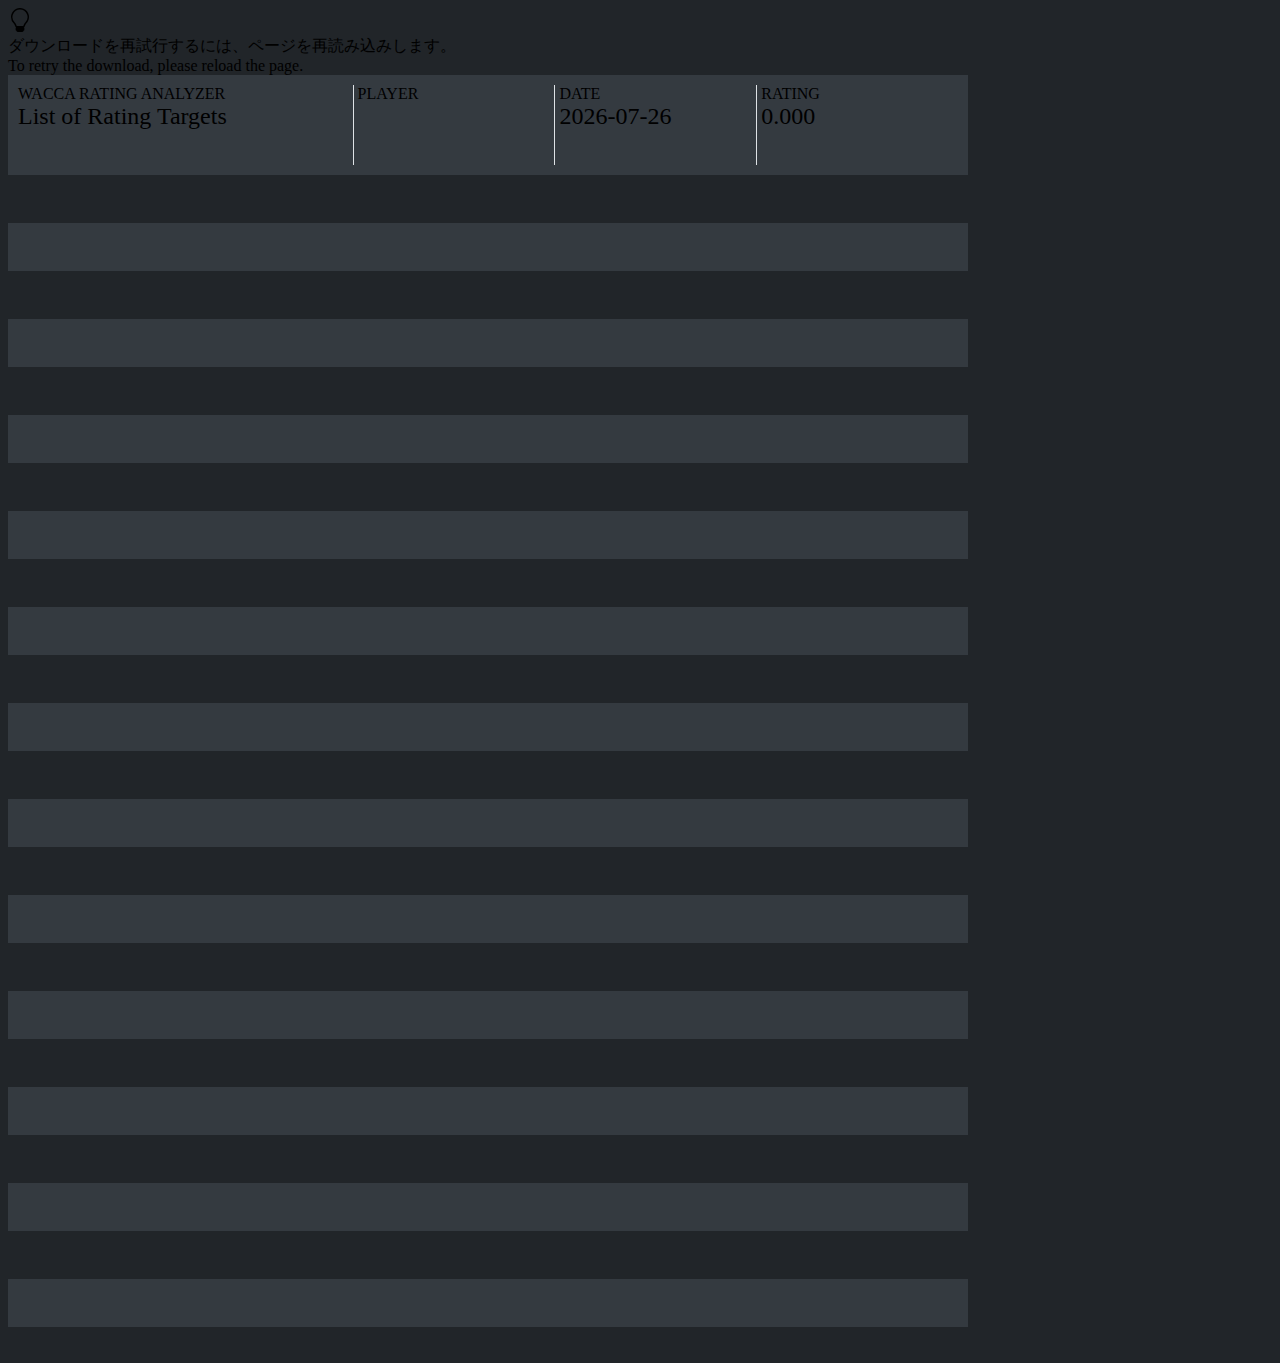
<file: export.html>
<!doctype html>
<html lang="ja" class="fs-100" style="--bs-body-color: #ffffff; --bs-font-sans-serif: 'BIZ UDPGothic', sans-serif; --bs-font-monospace: 'BIZ UDGothic', monospace;">
    <head>
        <title>WACCA RATING ANALYZER</title>
        <meta charset="utf-8"/>
        <meta name="viewport" content="width=device-width, initial-scale=1"/>
        <meta http-equiv="pragma" content="no-cache"/>
        <meta http-equiv="cache-control" content="no-cache"/>
        <meta http-equiv="expires" content="0"/>
        <meta name="description" content="WACCAのマイページで確認できる情報を元に、レーティングを上昇させる上で便利なデータを確認できるプログラムです。"/>
        <link href="https://cdn.jsdelivr.net/npm/bootstrap@5.1.1/dist/css/bootstrap.min.css" rel="stylesheet" integrity="sha384-F3w7mX95PdgyTmZZMECAngseQB83DfGTowi0iMjiWaeVhAn4FJkqJByhZMI3AhiU" crossorigin="anonymous"/>
        <link href="css/style.css?date=2022-06-06" rel="stylesheet"/>
        <link rel="preconnect" href="https://fonts.googleapis.com"> 
        <link rel="preconnect" href="https://fonts.gstatic.com" crossorigin> 
        <link href="https://fonts.googleapis.com/css2?family=BIZ+UDGothic&family=BIZ+UDPGothic&display=swap" rel="stylesheet">
        <script defer src="https://cdn.jsdelivr.net/npm/bootstrap@5.1.1/dist/js/bootstrap.bundle.min.js" integrity="sha384-/bQdsTh/da6pkI1MST/rWKFNjaCP5gBSY4sEBT38Q/9RBh9AH40zEOg7Hlq2THRZ" crossorigin="anonymous"></script>
        <script defer src="js/script.js?date=2022-06-06"></script>
        <script src="https://html2canvas.hertzen.com/dist/html2canvas.js"></script>
    </head>
    <body class="bg-gray-900" onload="generateImage();">
        <script>
            function generateImage() {
                const items = document.querySelectorAll('.canvas-item')
                if (items.length !== 50) {
                    return
                }

                {
                    const name = localStorage.getItem('rating-analyzer-player-name')
                    if (name !== '') {
                        document.querySelector('.canvas-header-player-name').innerHTML = name
                    } else {
                        document.querySelector('.canvas-header-player-name-wrapper').classList.add('invisible')
                    }
                }

                const today = localStorage.getItem('rating-analyzer-image-data-date')
                document.querySelector('.canvas-header-generated-date').innerHTML = today

                const rating = localStorage.getItem('rating-analyzer-current-rating')
                document.querySelector('.canvas-header-current-rating').innerHTML = rating

                const imageData = localStorage.getItem('rating-analyzer-image-data')
                imageData.split('\n').forEach((chart, index) => {
                    const data = chart.split(',')
                    if (data.length !== 6) {
                        return
                    }

                    const fixedIndex = (index < 15) ? index + 1 : index - 15 + 1
                    const bgStyle = (index < 15) ? 'bg-newer' : 'bg-older'

                    items[index].innerHTML = `
                        <div class="canvas-item-row">
                            <div class="canvas-item-index ${bgStyle}">
                                <span>${fixedIndex}</span>
                            </div>
                            <div class="canvas-item-title">
                                <span>${String(data[0]).replaceAll('__', ',')}</span>
                            </div>
                        </div>
                        <div class="canvas-item-row font-monospace">
                            <div class="canvas-item-index">
                            </div>
                            <div class="canvas-item-difficulty badge border ${String(data[1]).toLowerCase()} fw-normal">
                                <span>${data[1]}</span>
                            </div>
                            <div class="canvas-item-score">
                                <div class="canvas-item-label">SCORE</div>
                                <div class="canvas-item-value">${data[2]}</div>
                            </div>
                            <div class="canvas-item-constant">
                                <div class="canvas-item-label">CONST</div>
                                <div class="canvas-item-value">${data[3]}</div>
                            </div>
                            <div class="canvas-item-modifier">
                                <div class="canvas-item-label">MODIFIER</div>
                                <div class="canvas-item-value">${data[4]}</div>
                            </div>
                            <div class="canvas-item-rating">
                                <div class="canvas-item-label">RATING</div>
                                <div class="canvas-item-value">${data[5]}</div>
                            </div>
                        </div>`
                    .replaceAll(/(^ {24}|^\n)/gm, '').replaceAll('\n', '')

                })

                html2canvas(document.querySelector('.canvas-pallet')).then(canvas => { 
                    const image = document.createElement('a')
                    image.href = canvas.toDataURL('image/png')
                    image.download = `${today}.png`
                    image.click()
                })
            }
        </script>
        <style>
            .canvas-pallet {
                width: 960px;
                height: 1280px;
                background-color:#343a40!important;
                display: flex;
                justify-content: center;
                overflow: auto;
            }

            .canvas-content {
                width: 100%;
            }

            .canvas-header {
                height: 80px;
                background-color:#343a40!important;
                display: flex;
                padding: 10px;
            }

            .canvas-body {
                height: 1200px;
                display: flex;
            }

            .canvas-col {
                width: 480px;
            }

            .canvas-item {
                height: 48px;
            }

            .canvas-item:nth-child(odd) {
                background-color:#212529!important;
            }

            .canvas-item:nth-child(even) {
                background-color:#343a40!important;
            }

            .canvas-item-row {
                display: flex;
            }

            .canvas-item-index {
                width: 36px;
                height: 24px;
                display: flex;
                justify-content: center;
            }

            .canvas-item-index > span {
                font-size: 16px;
            }

            .canvas-item-title {
                padding-left: 4px;
                padding-right: 4px;
                width: 444px;
                overflow: hidden;
                text-overflow: ellipsis;
                white-space: nowrap;
            }

            .canvas-item-difficulty {
                width: 72px;
                height: 24px;
                margin-left: 8px;
                margin-right: 4px;
            }

            .canvas-item-score,
            .canvas-item-modifier,
            .canvas-item-rating {
                width: 96px;
                display: flex;
            }

            .canvas-item-constant {
                width: 72px;
                display: flex;
            }

            .canvas-item-label {
                color: #adb5bd;
                font-size: 12px;
            }

            .canvas-item-value {
                padding-left: 4px;
            }

            .font-sans-serif {
                font-family: var(--bs-font-sans-serif)!important;
            }
        </style>
        <div class="d-flex justify-content-center align-items-center px-1 border-bottom">
            <div class="me-1">
                <svg xmlns="http://www.w3.org/2000/svg" width="24" height="24" fill="currentColor" class="bi-lightbulb" viewBox="0 0 16 16">
                    <path d="M2 6a6 6 0 1 1 10.174 4.31c-.203.196-.359.4-.453.619l-.762 1.769A.5.5 0 0 1 10.5 13a.5.5 0 0 1 0 1 .5.5 0 0 1 0 1l-.224.447a1 1 0 0 1-.894.553H6.618a1 1 0 0 1-.894-.553L5.5 15a.5.5 0 0 1 0-1 .5.5 0 0 1 0-1 .5.5 0 0 1-.46-.302l-.761-1.77a1.964 1.964 0 0 0-.453-.618A5.984 5.984 0 0 1 2 6zm6-5a5 5 0 0 0-3.479 8.592c.263.254.514.564.676.941L5.83 12h4.342l.632-1.467c.162-.377.413-.687.676-.941A5 5 0 0 0 8 1z"/>
                </svg>
            </div>
            <div>
                <div>ダウンロードを再試行するには、ページを再読み込みします。</div>
                <div class="small">To retry the download, please reload the page.</div>
            </div>
        </div>
        <div class="canvas-pallet">
            <div class="canvas-content">
                <div class="canvas-header">
                    <div style="width: 340px;">
                        <div style="font-size: 16px;">WACCA RATING ANALYZER</div>
                        <div style="font-size: 24px;">List of Rating Targets</div>
                    </div>
                    <div class="canvas-header-player-name-wrapper" style="width: 200px; border-left: 1px solid #dee2e6!important; padding-left: 4px;">
                        <div style="font-size: 16px;">PLAYER</div>
                        <div class="canvas-header-player-name" style="font-size: 24px;">XXXXXXXX</div>
                    </div>
                    <div style="width: 200px; border-left: 1px solid #dee2e6!important; padding-left: 4px;">
                        <div style="font-size: 16px;">DATE</div>
                        <div class="canvas-header-generated-date" style="font-size: 24px;">0000-00-00</div>
                    </div>
                    <div style="width: 200px; border-left: 1px solid #dee2e6!important; padding-left: 4px;">
                        <div style="font-size: 16px;">RATING</div>
                        <div class="canvas-header-current-rating" style="font-size: 24px;">0000.000</div>
                    </div>
                </div>
                <div class="canvas-body">
                    <div class="canvas-col">
                        <div class="canvas-item" data-index="1" data-list="newer"></div>
                        <div class="canvas-item" data-index="2" data-list="newer"></div>
                        <div class="canvas-item" data-index="3" data-list="newer"></div>
                        <div class="canvas-item" data-index="4" data-list="newer"></div>
                        <div class="canvas-item" data-index="5" data-list="newer"></div>
                        <div class="canvas-item" data-index="6" data-list="newer"></div>
                        <div class="canvas-item" data-index="7" data-list="newer"></div>
                        <div class="canvas-item" data-index="8" data-list="newer"></div>
                        <div class="canvas-item" data-index="9" data-list="newer"></div>
                        <div class="canvas-item" data-index="10" data-list="newer"></div>
                        <div class="canvas-item" data-index="11" data-list="newer"></div>
                        <div class="canvas-item" data-index="12" data-list="newer"></div>
                        <div class="canvas-item" data-index="13" data-list="newer"></div>
                        <div class="canvas-item" data-index="14" data-list="newer"></div>
                        <div class="canvas-item" data-index="15" data-list="newer"></div>
                        <div class="canvas-item" data-index="16" data-list="older"></div>
                        <div class="canvas-item" data-index="17" data-list="older"></div>
                        <div class="canvas-item" data-index="18" data-list="older"></div>
                        <div class="canvas-item" data-index="19" data-list="older"></div>
                        <div class="canvas-item" data-index="20" data-list="older"></div>
                        <div class="canvas-item" data-index="21" data-list="older"></div>
                        <div class="canvas-item" data-index="22" data-list="older"></div>
                        <div class="canvas-item" data-index="23" data-list="older"></div>
                        <div class="canvas-item" data-index="24" data-list="older"></div>
                        <div class="canvas-item" data-index="25" data-list="older"></div>
                    </div>
                    <div class="canvas-col border-start">
                        <div class="canvas-item" data-index="26" data-list="older"></div>
                        <div class="canvas-item" data-index="27" data-list="older"></div>
                        <div class="canvas-item" data-index="28" data-list="older"></div>
                        <div class="canvas-item" data-index="29" data-list="older"></div>
                        <div class="canvas-item" data-index="30" data-list="older"></div>
                        <div class="canvas-item" data-index="31" data-list="older"></div>
                        <div class="canvas-item" data-index="32" data-list="older"></div>
                        <div class="canvas-item" data-index="33" data-list="older"></div>
                        <div class="canvas-item" data-index="34" data-list="older"></div>
                        <div class="canvas-item" data-index="35" data-list="older"></div>
                        <div class="canvas-item" data-index="36" data-list="older"></div>
                        <div class="canvas-item" data-index="37" data-list="older"></div>
                        <div class="canvas-item" data-index="38" data-list="older"></div>
                        <div class="canvas-item" data-index="39" data-list="older"></div>
                        <div class="canvas-item" data-index="40" data-list="older"></div>
                        <div class="canvas-item" data-index="41" data-list="older"></div>
                        <div class="canvas-item" data-index="42" data-list="older"></div>
                        <div class="canvas-item" data-index="43" data-list="older"></div>
                        <div class="canvas-item" data-index="44" data-list="older"></div>
                        <div class="canvas-item" data-index="45" data-list="older"></div>
                        <div class="canvas-item" data-index="46" data-list="older"></div>
                        <div class="canvas-item" data-index="47" data-list="older"></div>
                        <div class="canvas-item" data-index="48" data-list="older"></div>
                        <div class="canvas-item" data-index="49" data-list="older"></div>
                        <div class="canvas-item" data-index="50" data-list="older"></div>
                    </div>
                </div>
            </div>
        </div>
    </body>
</html>
</file>
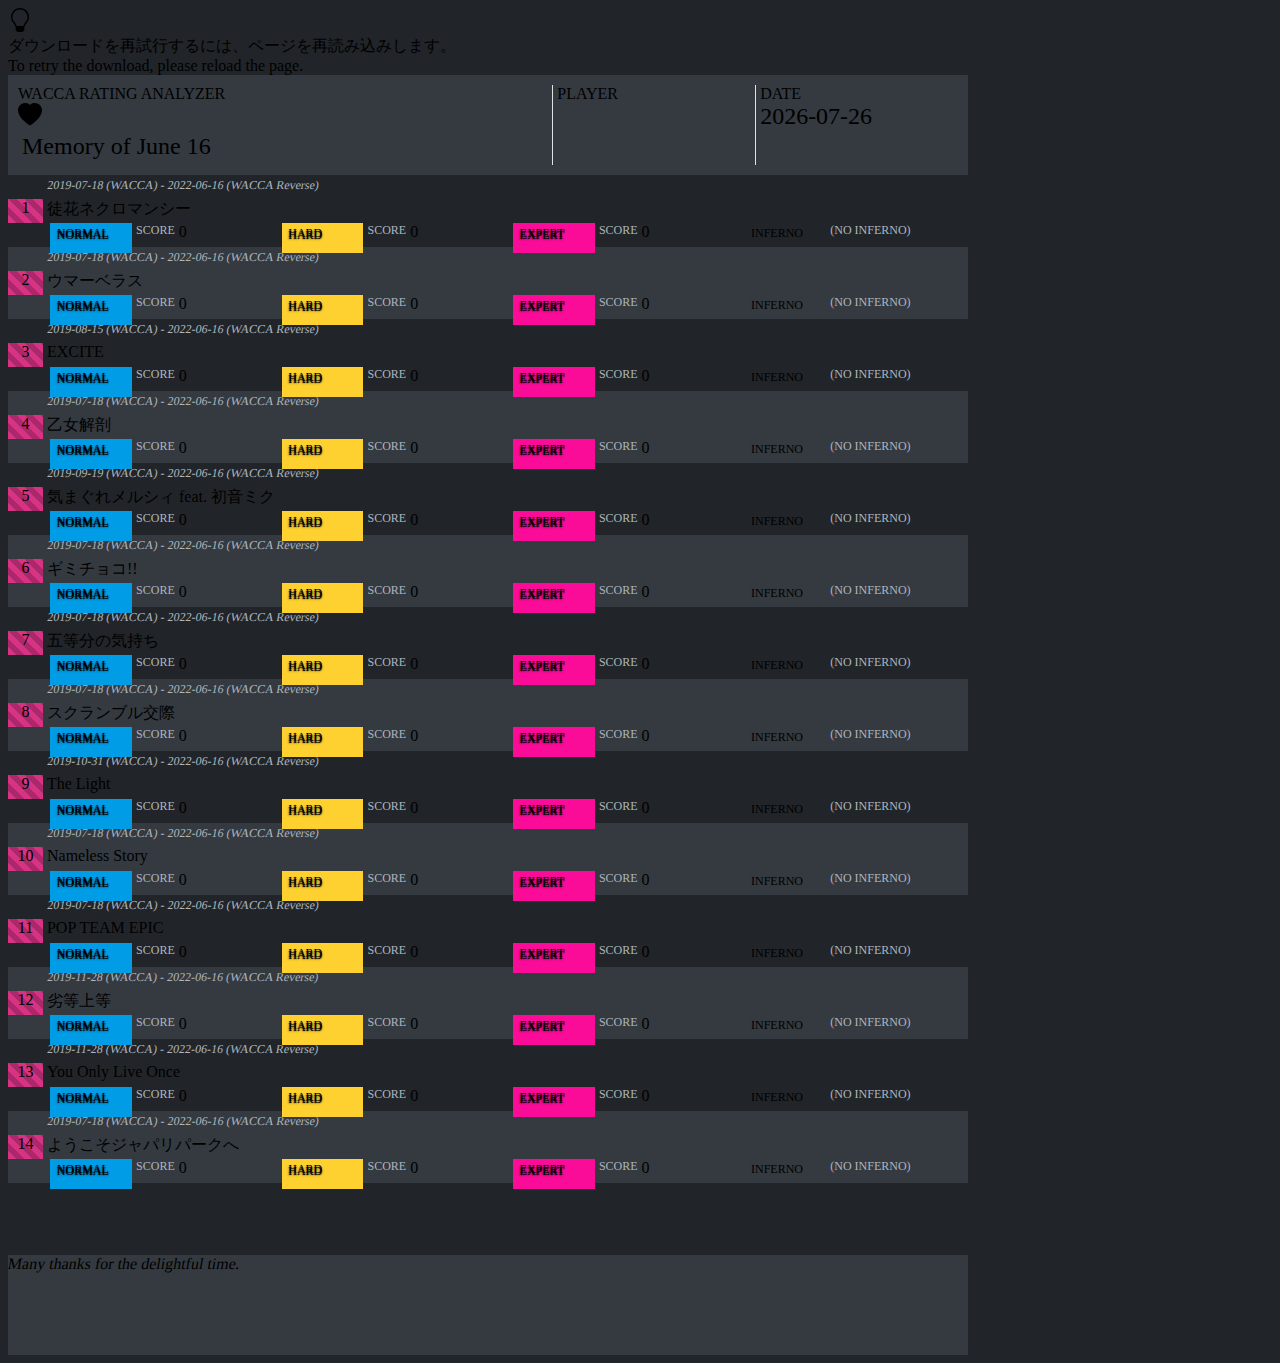
<file: removal-20220616.html>
<!doctype html>
<html lang="ja" class="fs-100" style="--bs-body-color: #ffffff; --bs-font-sans-serif: 'BIZ UDPGothic', sans-serif; --bs-font-monospace: 'BIZ UDGothic', monospace;">
    <head>
        <title>WACCA RATING ANALYZER</title>
        <meta charset="utf-8"/>
        <meta name="viewport" content="width=device-width, initial-scale=1"/>
        <meta http-equiv="pragma" content="no-cache"/>
        <meta http-equiv="cache-control" content="no-cache"/>
        <meta http-equiv="expires" content="0"/>
        <meta name="description" content="WACCAのマイページで確認できる情報を元に、レーティングを上昇させる上で便利なデータを確認できるプログラムです。"/>
        <link href="https://cdn.jsdelivr.net/npm/bootstrap@5.1.1/dist/css/bootstrap.min.css" rel="stylesheet" integrity="sha384-F3w7mX95PdgyTmZZMECAngseQB83DfGTowi0iMjiWaeVhAn4FJkqJByhZMI3AhiU" crossorigin="anonymous"/>
        <link href="css/style.css?date=2022-06-06" rel="stylesheet"/>
        <link rel="preconnect" href="https://fonts.googleapis.com"> 
        <link rel="preconnect" href="https://fonts.gstatic.com" crossorigin> 
        <link href="https://fonts.googleapis.com/css2?family=BIZ+UDGothic&family=BIZ+UDPGothic&display=swap" rel="stylesheet">
        <script defer src="https://cdn.jsdelivr.net/npm/bootstrap@5.1.1/dist/js/bootstrap.bundle.min.js" integrity="sha384-/bQdsTh/da6pkI1MST/rWKFNjaCP5gBSY4sEBT38Q/9RBh9AH40zEOg7Hlq2THRZ" crossorigin="anonymous"></script>
        <script defer src="js/script.js?date=2022-06-06"></script>
        <script src="https://html2canvas.hertzen.com/dist/html2canvas.js"></script>
    </head>
    <body class="bg-gray-900" onload="generateImage();">
        <script>
            function generateImage() {
                const charts = `
                    徒花ネクロマンシー,NORMAL 3
                    徒花ネクロマンシー,HARD 6+
                    徒花ネクロマンシー,EXPERT 9+
                    ウマーベラス,NORMAL 1
                    ウマーベラス,HARD 6+
                    ウマーベラス,EXPERT 9+
                    EXCITE,NORMAL 1
                    EXCITE,HARD 6
                    EXCITE,EXPERT 10
                    乙女解剖,NORMAL 3
                    乙女解剖,HARD 7
                    乙女解剖,EXPERT 9
                    気まぐれメルシィ feat. 初音ミク,NORMAL 3
                    気まぐれメルシィ feat. 初音ミク,HARD 7
                    気まぐれメルシィ feat. 初音ミク,EXPERT 10
                    ギミチョコ!!,NORMAL 4
                    ギミチョコ!!,HARD 10
                    ギミチョコ!!,EXPERT 12+
                    五等分の気持ち,NORMAL 2
                    五等分の気持ち,HARD 6
                    五等分の気持ち,EXPERT 9+
                    スクランブル交際,NORMAL 3
                    スクランブル交際,HARD 8
                    スクランブル交際,EXPERT 11
                    The Light,NORMAL 3
                    The Light,HARD 7+
                    The Light,EXPERT 12
                    Nameless Story,NORMAL 3
                    Nameless Story,HARD 7
                    Nameless Story,EXPERT 10
                    POP TEAM EPIC,NORMAL 3
                    POP TEAM EPIC,HARD 7+
                    POP TEAM EPIC,EXPERT 11
                    劣等上等,NORMAL 3
                    劣等上等,HARD 8
                    劣等上等,EXPERT 11+
                    You Only Live Once,NORMAL 1
                    You Only Live Once,HARD 5
                    You Only Live Once,EXPERT 9
                    ようこそジャパリパークへ,NORMAL 2
                    ようこそジャパリパークへ,HARD 7
                    ようこそジャパリパークへ,EXPERT 10+`
                .replaceAll(/(^ {20}|^\n)/gm, '').split('\n')

                const playdata = localStorage.getItem('rating-analyzer-prev')
                const values = document.querySelectorAll('.canvas-item-score > .canvas-item-value')

                {
                    const name = localStorage.getItem('rating-analyzer-player-name')
                    if (name !== '') {
                        document.querySelector('.canvas-header-player-name').innerHTML = name
                    } else {
                        document.querySelector('.canvas-header-player-name-wrapper').classList.add('invisible')
                    }
                }

                const today = localStorage.getItem('rating-analyzer-image-data-date')
                document.querySelector('.canvas-header-generated-date').innerHTML = today

                charts.forEach((chart, index) => {
                    playdata.split('\n').forEach(line => {
                        if (String(line).indexOf(chart) !== -1) {
                            values[index].innerHTML = String(line).replace(`${chart},`,'')
                        }
                    })
                })

                html2canvas(document.querySelector('.canvas-pallet')).then(canvas => { 
                    const image = document.createElement('a')
                    image.href = canvas.toDataURL('image/png')
                    image.download = `${today}.png`
                    image.click()
                })
            }
        </script>
        <style>
            .canvas-pallet {
                width: 960px;
                height: 1280px;
                background-color:#343a40!important;
                display: flex;
                justify-content: center;
                overflow: auto;
            }

            .canvas-content {
                width: 100%;
            }

            .canvas-header {
                height: 80px;
                background-color:#343a40!important;
                display: flex;
                padding: 10px;
            }

            .canvas-body {
                height: 1200px;
                display: flex;
            }

            .canvas-col {
                width: 960px;
            }

            .canvas-item {
                height: 72px;
            }

            .canvas-item:nth-child(odd) {
                background-color:#212529!important;
            }

            .canvas-item:nth-child(even) {
                background-color:#343a40!important;
            }

            .canvas-item-row {
                display: flex;
            }

            .canvas-item-index {
                width: 36px;
                height: 24px;
                display: flex;
                justify-content: center;
            }

            .canvas-item-index > span {
                font-size: 16px;
            }

            .canvas-item-title {
                padding-left: 4px;
                padding-right: 4px;
                width: 944px;
                overflow: hidden;
                text-overflow: ellipsis;
                white-space: nowrap;
            }
            
            .canvas-item-period {
                font-size: 12px;
            }

            .canvas-item-difficulty {
                width: 72px;
                height: 24px;
                margin-left: 8px;
                margin-right: 4px;
            }

            .canvas-item-score,
            .canvas-item-modifier,
            .canvas-item-rating {
                width: 144px;
                display: flex;
            }

            .canvas-item-constant {
                width: 72px;
                display: flex;
            }

            .canvas-item-label {
                color: #adb5bd;
                font-size: 12px;
            }

            .canvas-item-value {
                padding-left: 4px;
            }

            .font-sans-serif {
                font-family: var(--bs-font-sans-serif)!important;
            }
        </style>
        <div class="d-flex justify-content-center align-items-center px-1 border-bottom">
            <div class="me-1">
                <svg xmlns="http://www.w3.org/2000/svg" width="24" height="24" fill="currentColor" class="bi-lightbulb" viewBox="0 0 16 16">
                    <path d="M2 6a6 6 0 1 1 10.174 4.31c-.203.196-.359.4-.453.619l-.762 1.769A.5.5 0 0 1 10.5 13a.5.5 0 0 1 0 1 .5.5 0 0 1 0 1l-.224.447a1 1 0 0 1-.894.553H6.618a1 1 0 0 1-.894-.553L5.5 15a.5.5 0 0 1 0-1 .5.5 0 0 1 0-1 .5.5 0 0 1-.46-.302l-.761-1.77a1.964 1.964 0 0 0-.453-.618A5.984 5.984 0 0 1 2 6zm6-5a5 5 0 0 0-3.479 8.592c.263.254.514.564.676.941L5.83 12h4.342l.632-1.467c.162-.377.413-.687.676-.941A5 5 0 0 0 8 1z"/>
                </svg>
            </div>
            <div>
                <div>ダウンロードを再試行するには、ページを再読み込みします。</div>
                <div class="small">To retry the download, please reload the page.</div>
            </div>
        </div>
        <div class="canvas-pallet">
            <div class="canvas-content">
                <div class="canvas-header">
                    <div style="width: 540px;">
                        <div style="font-size: 16px;">WACCA RATING ANALYZER</div>
                        <div class="d-flex align-items-center" style="font-size: 24px;">
                            <div class="d-flex">
                                <svg xmlns="http://www.w3.org/2000/svg" width="24" height="24" fill="currentColor" class="bi-heart-fill" viewBox="0 0 16 16">
                                    <path fill-rule="evenodd" d="M8 1.314C12.438-3.248 23.534 4.735 8 15-7.534 4.736 3.562-3.248 8 1.314z"/>
                                </svg>
                            </div>
                            <div class="d-flex" style="margin-left: 4px;">Memory of June 16</div>
                        </div>
                    </div>
                    <div class="canvas-header-player-name-wrapper" style="width: 200px; border-left: 1px solid #dee2e6!important; padding-left: 4px;">
                        <div style="font-size: 16px;">PLAYER</div>
                        <div class="canvas-header-player-name" style="font-size: 24px;">XXXXXXXX</div>
                    </div>
                    <div style="width: 200px; border-left: 1px solid #dee2e6!important; padding-left: 4px;">
                        <div style="font-size: 16px;">DATE</div>
                        <div class="canvas-header-generated-date" style="font-size: 24px;">0000-00-00</div>
                    </div>
                </div>
                <div class="canvas-body">
                    <div class="canvas-col">
                        <div class="canvas-item" data-index="1">
                            <div class="canvas-item-row">
                                <div class="canvas-item-index">
                                </div>
                                <div class="canvas-item-title text-dimmed skew-10">
                                    <span class="canvas-item-period">2019-07-18 (WACCA) - 2022-06-16 (WACCA Reverse)</span>
                                </div>
                            </div>
                            <div class="canvas-item-row">
                                <div class="canvas-item-index bg-older">
                                    <span>1</span>
                                </div>
                                <div class="canvas-item-title">
                                    <span>徒花ネクロマンシー</span>
                                </div>
                            </div>
                            <div class="canvas-item-row">
                                <div class="canvas-item-index">
                                </div>
                                <div class="canvas-item-difficulty badge border normal fw-normal">
                                    <span>NORMAL</span>
                                </div>
                                <div class="canvas-item-score">
                                    <div class="canvas-item-label">SCORE</div>
                                    <div class="canvas-item-value">0</div>
                                </div>
                                <div class="canvas-item-difficulty badge border hard fw-normal">
                                    <span>HARD</span>
                                </div>
                                <div class="canvas-item-score">
                                    <div class="canvas-item-label">SCORE</div>
                                    <div class="canvas-item-value">0</div>
                                </div>
                                <div class="canvas-item-difficulty badge border expert fw-normal">
                                    <span>EXPERT</span>
                                </div>
                                <div class="canvas-item-score">
                                    <div class="canvas-item-label">SCORE</div>
                                    <div class="canvas-item-value">0</div>
                                </div>
                                <div class="canvas-item-difficulty badge border px-0 fw-normal">
                                    <span>INFERNO</span>
                                </div>
                                <div class="canvas-item-score">
                                    <div class="canvas-item-label">(NO INFERNO)</div>
                                </div>
                            </div>
                        </div>
                        <div class="canvas-item" data-index="2">
                            <div class="canvas-item-row">
                                <div class="canvas-item-index">
                                </div>
                                <div class="canvas-item-title text-dimmed skew-10">
                                    <span class="canvas-item-period">2019-07-18 (WACCA) - 2022-06-16 (WACCA Reverse)</span>
                                </div>
                            </div>
                            <div class="canvas-item-row">
                                <div class="canvas-item-index bg-older">
                                    <span>2</span>
                                </div>
                                <div class="canvas-item-title">
                                    <span>ウマーベラス</span>
                                </div>
                            </div>
                            <div class="canvas-item-row">
                                <div class="canvas-item-index">
                                </div>
                                <div class="canvas-item-difficulty badge border normal fw-normal">
                                    <span>NORMAL</span>
                                </div>
                                <div class="canvas-item-score">
                                    <div class="canvas-item-label">SCORE</div>
                                    <div class="canvas-item-value">0</div>
                                </div>
                                <div class="canvas-item-difficulty badge border hard fw-normal">
                                    <span>HARD</span>
                                </div>
                                <div class="canvas-item-score">
                                    <div class="canvas-item-label">SCORE</div>
                                    <div class="canvas-item-value">0</div>
                                </div>
                                <div class="canvas-item-difficulty badge border expert fw-normal">
                                    <span>EXPERT</span>
                                </div>
                                <div class="canvas-item-score">
                                    <div class="canvas-item-label">SCORE</div>
                                    <div class="canvas-item-value">0</div>
                                </div>
                                <div class="canvas-item-difficulty badge border px-0 fw-normal">
                                    <span>INFERNO</span>
                                </div>
                                <div class="canvas-item-score">
                                    <div class="canvas-item-label">(NO INFERNO)</div>
                                </div>
                            </div>
                        </div>
                        <div class="canvas-item" data-index="3">
                            <div class="canvas-item-row">
                                <div class="canvas-item-index">
                                </div>
                                <div class="canvas-item-title text-dimmed skew-10">
                                    <span class="canvas-item-period">2019-08-15 (WACCA) - 2022-06-16 (WACCA Reverse)</span>
                                </div>
                            </div>
                            <div class="canvas-item-row">
                                <div class="canvas-item-index bg-older">
                                    <span>3</span>
                                </div>
                                <div class="canvas-item-title">
                                    <span>EXCITE</span>
                                </div>
                            </div>
                            <div class="canvas-item-row">
                                <div class="canvas-item-index">
                                </div>
                                <div class="canvas-item-difficulty badge border normal fw-normal">
                                    <span>NORMAL</span>
                                </div>
                                <div class="canvas-item-score">
                                    <div class="canvas-item-label">SCORE</div>
                                    <div class="canvas-item-value">0</div>
                                </div>
                                <div class="canvas-item-difficulty badge border hard fw-normal">
                                    <span>HARD</span>
                                </div>
                                <div class="canvas-item-score">
                                    <div class="canvas-item-label">SCORE</div>
                                    <div class="canvas-item-value">0</div>
                                </div>
                                <div class="canvas-item-difficulty badge border expert fw-normal">
                                    <span>EXPERT</span>
                                </div>
                                <div class="canvas-item-score">
                                    <div class="canvas-item-label">SCORE</div>
                                    <div class="canvas-item-value">0</div>
                                </div>
                                <div class="canvas-item-difficulty badge border px-0 fw-normal">
                                    <span>INFERNO</span>
                                </div>
                                <div class="canvas-item-score">
                                    <div class="canvas-item-label">(NO INFERNO)</div>
                                </div>
                            </div>
                        </div>
                        <div class="canvas-item" data-index="4">
                            <div class="canvas-item-row">
                                <div class="canvas-item-index">
                                </div>
                                <div class="canvas-item-title text-dimmed skew-10">
                                    <span class="canvas-item-period">2019-07-18 (WACCA) - 2022-06-16 (WACCA Reverse)</span>
                                </div>
                            </div>
                            <div class="canvas-item-row">
                                <div class="canvas-item-index bg-older">
                                    <span>4</span>
                                </div>
                                <div class="canvas-item-title">
                                    <span>乙女解剖</span>
                                </div>
                            </div>
                            <div class="canvas-item-row">
                                <div class="canvas-item-index">
                                </div>
                                <div class="canvas-item-difficulty badge border normal fw-normal">
                                    <span>NORMAL</span>
                                </div>
                                <div class="canvas-item-score">
                                    <div class="canvas-item-label">SCORE</div>
                                    <div class="canvas-item-value">0</div>
                                </div>
                                <div class="canvas-item-difficulty badge border hard fw-normal">
                                    <span>HARD</span>
                                </div>
                                <div class="canvas-item-score">
                                    <div class="canvas-item-label">SCORE</div>
                                    <div class="canvas-item-value">0</div>
                                </div>
                                <div class="canvas-item-difficulty badge border expert fw-normal">
                                    <span>EXPERT</span>
                                </div>
                                <div class="canvas-item-score">
                                    <div class="canvas-item-label">SCORE</div>
                                    <div class="canvas-item-value">0</div>
                                </div>
                                <div class="canvas-item-difficulty badge border px-0 fw-normal">
                                    <span>INFERNO</span>
                                </div>
                                <div class="canvas-item-score">
                                    <div class="canvas-item-label">(NO INFERNO)</div>
                                </div>
                            </div>
                        </div>
                        <div class="canvas-item" data-index="5">
                            <div class="canvas-item-row">
                                <div class="canvas-item-index">
                                </div>
                                <div class="canvas-item-title text-dimmed skew-10">
                                    <span class="canvas-item-period">2019-09-19 (WACCA) - 2022-06-16 (WACCA Reverse)</span>
                                </div>
                            </div>
                            <div class="canvas-item-row">
                                <div class="canvas-item-index bg-older">
                                    <span>5</span>
                                </div>
                                <div class="canvas-item-title">
                                    <span>気まぐれメルシィ feat. 初音ミク</span>
                                </div>
                            </div>
                            <div class="canvas-item-row">
                                <div class="canvas-item-index">
                                </div>
                                <div class="canvas-item-difficulty badge border normal fw-normal">
                                    <span>NORMAL</span>
                                </div>
                                <div class="canvas-item-score">
                                    <div class="canvas-item-label">SCORE</div>
                                    <div class="canvas-item-value">0</div>
                                </div>
                                <div class="canvas-item-difficulty badge border hard fw-normal">
                                    <span>HARD</span>
                                </div>
                                <div class="canvas-item-score">
                                    <div class="canvas-item-label">SCORE</div>
                                    <div class="canvas-item-value">0</div>
                                </div>
                                <div class="canvas-item-difficulty badge border expert fw-normal">
                                    <span>EXPERT</span>
                                </div>
                                <div class="canvas-item-score">
                                    <div class="canvas-item-label">SCORE</div>
                                    <div class="canvas-item-value">0</div>
                                </div>
                                <div class="canvas-item-difficulty badge border px-0 fw-normal">
                                    <span>INFERNO</span>
                                </div>
                                <div class="canvas-item-score">
                                    <div class="canvas-item-label">(NO INFERNO)</div>
                                </div>
                            </div>
                        </div>
                        <div class="canvas-item" data-index="6">
                            <div class="canvas-item-row">
                                <div class="canvas-item-index">
                                </div>
                                <div class="canvas-item-title text-dimmed skew-10">
                                    <span class="canvas-item-period">2019-07-18 (WACCA) - 2022-06-16 (WACCA Reverse)</span>
                                </div>
                            </div>
                            <div class="canvas-item-row">
                                <div class="canvas-item-index bg-older">
                                    <span>6</span>
                                </div>
                                <div class="canvas-item-title">
                                    <span>ギミチョコ!!</span>
                                </div>
                            </div>
                            <div class="canvas-item-row">
                                <div class="canvas-item-index">
                                </div>
                                <div class="canvas-item-difficulty badge border normal fw-normal">
                                    <span>NORMAL</span>
                                </div>
                                <div class="canvas-item-score">
                                    <div class="canvas-item-label">SCORE</div>
                                    <div class="canvas-item-value">0</div>
                                </div>
                                <div class="canvas-item-difficulty badge border hard fw-normal">
                                    <span>HARD</span>
                                </div>
                                <div class="canvas-item-score">
                                    <div class="canvas-item-label">SCORE</div>
                                    <div class="canvas-item-value">0</div>
                                </div>
                                <div class="canvas-item-difficulty badge border expert fw-normal">
                                    <span>EXPERT</span>
                                </div>
                                <div class="canvas-item-score">
                                    <div class="canvas-item-label">SCORE</div>
                                    <div class="canvas-item-value">0</div>
                                </div>
                                <div class="canvas-item-difficulty badge border px-0 fw-normal">
                                    <span>INFERNO</span>
                                </div>
                                <div class="canvas-item-score">
                                    <div class="canvas-item-label">(NO INFERNO)</div>
                                </div>
                            </div>
                        </div>
                        <div class="canvas-item" data-index="7">
                            <div class="canvas-item-row">
                                <div class="canvas-item-index">
                                </div>
                                <div class="canvas-item-title text-dimmed skew-10">
                                    <span class="canvas-item-period">2019-07-18 (WACCA) - 2022-06-16 (WACCA Reverse)</span>
                                </div>
                            </div>
                            <div class="canvas-item-row">
                                <div class="canvas-item-index bg-older">
                                    <span>7</span>
                                </div>
                                <div class="canvas-item-title">
                                    <span>五等分の気持ち</span>
                                </div>
                            </div>
                            <div class="canvas-item-row">
                                <div class="canvas-item-index">
                                </div>
                                <div class="canvas-item-difficulty badge border normal fw-normal">
                                    <span>NORMAL</span>
                                </div>
                                <div class="canvas-item-score">
                                    <div class="canvas-item-label">SCORE</div>
                                    <div class="canvas-item-value">0</div>
                                </div>
                                <div class="canvas-item-difficulty badge border hard fw-normal">
                                    <span>HARD</span>
                                </div>
                                <div class="canvas-item-score">
                                    <div class="canvas-item-label">SCORE</div>
                                    <div class="canvas-item-value">0</div>
                                </div>
                                <div class="canvas-item-difficulty badge border expert fw-normal">
                                    <span>EXPERT</span>
                                </div>
                                <div class="canvas-item-score">
                                    <div class="canvas-item-label">SCORE</div>
                                    <div class="canvas-item-value">0</div>
                                </div>
                                <div class="canvas-item-difficulty badge border px-0 fw-normal">
                                    <span>INFERNO</span>
                                </div>
                                <div class="canvas-item-score">
                                    <div class="canvas-item-label">(NO INFERNO)</div>
                                </div>
                            </div>
                        </div>
                        <div class="canvas-item" data-index="8">
                            <div class="canvas-item-row">
                                <div class="canvas-item-index">
                                </div>
                                <div class="canvas-item-title text-dimmed skew-10">
                                    <span class="canvas-item-period">2019-07-18 (WACCA) - 2022-06-16 (WACCA Reverse)</span>
                                </div>
                            </div>
                            <div class="canvas-item-row">
                                <div class="canvas-item-index bg-older">
                                    <span>8</span>
                                </div>
                                <div class="canvas-item-title">
                                    <span>スクランブル交際</span>
                                </div>
                            </div>
                            <div class="canvas-item-row">
                                <div class="canvas-item-index">
                                </div>
                                <div class="canvas-item-difficulty badge border normal fw-normal">
                                    <span>NORMAL</span>
                                </div>
                                <div class="canvas-item-score">
                                    <div class="canvas-item-label">SCORE</div>
                                    <div class="canvas-item-value">0</div>
                                </div>
                                <div class="canvas-item-difficulty badge border hard fw-normal">
                                    <span>HARD</span>
                                </div>
                                <div class="canvas-item-score">
                                    <div class="canvas-item-label">SCORE</div>
                                    <div class="canvas-item-value">0</div>
                                </div>
                                <div class="canvas-item-difficulty badge border expert fw-normal">
                                    <span>EXPERT</span>
                                </div>
                                <div class="canvas-item-score">
                                    <div class="canvas-item-label">SCORE</div>
                                    <div class="canvas-item-value">0</div>
                                </div>
                                <div class="canvas-item-difficulty badge border px-0 fw-normal">
                                    <span>INFERNO</span>
                                </div>
                                <div class="canvas-item-score">
                                    <div class="canvas-item-label">(NO INFERNO)</div>
                                </div>
                            </div>
                        </div>
                        <div class="canvas-item" data-index="9">
                            <div class="canvas-item-row">
                                <div class="canvas-item-index">
                                </div>
                                <div class="canvas-item-title text-dimmed skew-10">
                                    <span class="canvas-item-period">2019-10-31 (WACCA) - 2022-06-16 (WACCA Reverse)</span>
                                </div>
                            </div>
                            <div class="canvas-item-row">
                                <div class="canvas-item-index bg-older">
                                    <span>9</span>
                                </div>
                                <div class="canvas-item-title">
                                    <span>The Light</span>
                                </div>
                            </div>
                            <div class="canvas-item-row">
                                <div class="canvas-item-index">
                                </div>
                                <div class="canvas-item-difficulty badge border normal fw-normal">
                                    <span>NORMAL</span>
                                </div>
                                <div class="canvas-item-score">
                                    <div class="canvas-item-label">SCORE</div>
                                    <div class="canvas-item-value">0</div>
                                </div>
                                <div class="canvas-item-difficulty badge border hard fw-normal">
                                    <span>HARD</span>
                                </div>
                                <div class="canvas-item-score">
                                    <div class="canvas-item-label">SCORE</div>
                                    <div class="canvas-item-value">0</div>
                                </div>
                                <div class="canvas-item-difficulty badge border expert fw-normal">
                                    <span>EXPERT</span>
                                </div>
                                <div class="canvas-item-score">
                                    <div class="canvas-item-label">SCORE</div>
                                    <div class="canvas-item-value">0</div>
                                </div>
                                <div class="canvas-item-difficulty badge border px-0 fw-normal">
                                    <span>INFERNO</span>
                                </div>
                                <div class="canvas-item-score">
                                    <div class="canvas-item-label">(NO INFERNO)</div>
                                </div>
                            </div>
                        </div>
                        <div class="canvas-item" data-index="10">
                            <div class="canvas-item-row">
                                <div class="canvas-item-index">
                                </div>
                                <div class="canvas-item-title text-dimmed skew-10">
                                    <span class="canvas-item-period">2019-07-18 (WACCA) - 2022-06-16 (WACCA Reverse)</span>
                                </div>
                            </div>
                            <div class="canvas-item-row">
                                <div class="canvas-item-index bg-older">
                                    <span>10</span>
                                </div>
                                <div class="canvas-item-title">
                                    <span>Nameless Story</span>
                                </div>
                            </div>
                            <div class="canvas-item-row">
                                <div class="canvas-item-index">
                                </div>
                                <div class="canvas-item-difficulty badge border normal fw-normal">
                                    <span>NORMAL</span>
                                </div>
                                <div class="canvas-item-score">
                                    <div class="canvas-item-label">SCORE</div>
                                    <div class="canvas-item-value">0</div>
                                </div>
                                <div class="canvas-item-difficulty badge border hard fw-normal">
                                    <span>HARD</span>
                                </div>
                                <div class="canvas-item-score">
                                    <div class="canvas-item-label">SCORE</div>
                                    <div class="canvas-item-value">0</div>
                                </div>
                                <div class="canvas-item-difficulty badge border expert fw-normal">
                                    <span>EXPERT</span>
                                </div>
                                <div class="canvas-item-score">
                                    <div class="canvas-item-label">SCORE</div>
                                    <div class="canvas-item-value">0</div>
                                </div>
                                <div class="canvas-item-difficulty badge border px-0 fw-normal">
                                    <span>INFERNO</span>
                                </div>
                                <div class="canvas-item-score">
                                    <div class="canvas-item-label">(NO INFERNO)</div>
                                </div>
                            </div>
                        </div>
                        <div class="canvas-item" data-index="11">
                            <div class="canvas-item-row">
                                <div class="canvas-item-index">
                                </div>
                                <div class="canvas-item-title text-dimmed skew-10">
                                    <span class="canvas-item-period">2019-07-18 (WACCA) - 2022-06-16 (WACCA Reverse)</span>
                                </div>
                            </div>
                            <div class="canvas-item-row">
                                <div class="canvas-item-index bg-older">
                                    <span>11</span>
                                </div>
                                <div class="canvas-item-title">
                                    <span>POP TEAM EPIC</span>
                                </div>
                            </div>
                            <div class="canvas-item-row">
                                <div class="canvas-item-index">
                                </div>
                                <div class="canvas-item-difficulty badge border normal fw-normal">
                                    <span>NORMAL</span>
                                </div>
                                <div class="canvas-item-score">
                                    <div class="canvas-item-label">SCORE</div>
                                    <div class="canvas-item-value">0</div>
                                </div>
                                <div class="canvas-item-difficulty badge border hard fw-normal">
                                    <span>HARD</span>
                                </div>
                                <div class="canvas-item-score">
                                    <div class="canvas-item-label">SCORE</div>
                                    <div class="canvas-item-value">0</div>
                                </div>
                                <div class="canvas-item-difficulty badge border expert fw-normal">
                                    <span>EXPERT</span>
                                </div>
                                <div class="canvas-item-score">
                                    <div class="canvas-item-label">SCORE</div>
                                    <div class="canvas-item-value">0</div>
                                </div>
                                <div class="canvas-item-difficulty badge border px-0 fw-normal">
                                    <span>INFERNO</span>
                                </div>
                                <div class="canvas-item-score">
                                    <div class="canvas-item-label">(NO INFERNO)</div>
                                </div>
                            </div>
                        </div>
                        <div class="canvas-item" data-index="12">
                            <div class="canvas-item-row">
                                <div class="canvas-item-index">
                                </div>
                                <div class="canvas-item-title text-dimmed skew-10">
                                    <span class="canvas-item-period">2019-11-28 (WACCA) - 2022-06-16 (WACCA Reverse)</span>
                                </div>
                            </div>
                            <div class="canvas-item-row">
                                <div class="canvas-item-index bg-older">
                                    <span>12</span>
                                </div>
                                <div class="canvas-item-title">
                                    <span>劣等上等</span>
                                </div>
                            </div>
                            <div class="canvas-item-row">
                                <div class="canvas-item-index">
                                </div>
                                <div class="canvas-item-difficulty badge border normal fw-normal">
                                    <span>NORMAL</span>
                                </div>
                                <div class="canvas-item-score">
                                    <div class="canvas-item-label">SCORE</div>
                                    <div class="canvas-item-value">0</div>
                                </div>
                                <div class="canvas-item-difficulty badge border hard fw-normal">
                                    <span>HARD</span>
                                </div>
                                <div class="canvas-item-score">
                                    <div class="canvas-item-label">SCORE</div>
                                    <div class="canvas-item-value">0</div>
                                </div>
                                <div class="canvas-item-difficulty badge border expert fw-normal">
                                    <span>EXPERT</span>
                                </div>
                                <div class="canvas-item-score">
                                    <div class="canvas-item-label">SCORE</div>
                                    <div class="canvas-item-value">0</div>
                                </div>
                                <div class="canvas-item-difficulty badge border px-0 fw-normal">
                                    <span>INFERNO</span>
                                </div>
                                <div class="canvas-item-score">
                                    <div class="canvas-item-label">(NO INFERNO)</div>
                                </div>
                            </div>
                        </div>
                        <div class="canvas-item" data-index="13">
                            <div class="canvas-item-row">
                                <div class="canvas-item-index">
                                </div>
                                <div class="canvas-item-title text-dimmed skew-10">
                                    <span class="canvas-item-period">2019-11-28 (WACCA) - 2022-06-16 (WACCA Reverse)</span>
                                </div>
                            </div>
                            <div class="canvas-item-row">
                                <div class="canvas-item-index bg-older">
                                    <span>13</span>
                                </div>
                                <div class="canvas-item-title">
                                    <span>You Only Live Once</span>
                                </div>
                            </div>
                            <div class="canvas-item-row">
                                <div class="canvas-item-index">
                                </div>
                                <div class="canvas-item-difficulty badge border normal fw-normal">
                                    <span>NORMAL</span>
                                </div>
                                <div class="canvas-item-score">
                                    <div class="canvas-item-label">SCORE</div>
                                    <div class="canvas-item-value">0</div>
                                </div>
                                <div class="canvas-item-difficulty badge border hard fw-normal">
                                    <span>HARD</span>
                                </div>
                                <div class="canvas-item-score">
                                    <div class="canvas-item-label">SCORE</div>
                                    <div class="canvas-item-value">0</div>
                                </div>
                                <div class="canvas-item-difficulty badge border expert fw-normal">
                                    <span>EXPERT</span>
                                </div>
                                <div class="canvas-item-score">
                                    <div class="canvas-item-label">SCORE</div>
                                    <div class="canvas-item-value">0</div>
                                </div>
                                <div class="canvas-item-difficulty badge border px-0 fw-normal">
                                    <span>INFERNO</span>
                                </div>
                                <div class="canvas-item-score">
                                    <div class="canvas-item-label">(NO INFERNO)</div>
                                </div>
                            </div>
                        </div>
                        <div class="canvas-item" data-index="14">
                            <div class="canvas-item-row">
                                <div class="canvas-item-index">
                                </div>
                                <div class="canvas-item-title text-dimmed skew-10">
                                    <span class="canvas-item-period">2019-07-18 (WACCA) - 2022-06-16 (WACCA Reverse)</span>
                                </div>
                            </div>
                            <div class="canvas-item-row">
                                <div class="canvas-item-index bg-older">
                                    <span>14</span>
                                </div>
                                <div class="canvas-item-title">
                                    <span>ようこそジャパリパークへ</span>
                                </div>
                            </div>
                            <div class="canvas-item-row">
                                <div class="canvas-item-index">
                                </div>
                                <div class="canvas-item-difficulty badge border normal fw-normal">
                                    <span>NORMAL</span>
                                </div>
                                <div class="canvas-item-score">
                                    <div class="canvas-item-label">SCORE</div>
                                    <div class="canvas-item-value">0</div>
                                </div>
                                <div class="canvas-item-difficulty badge border hard fw-normal">
                                    <span>HARD</span>
                                </div>
                                <div class="canvas-item-score">
                                    <div class="canvas-item-label">SCORE</div>
                                    <div class="canvas-item-value">0</div>
                                </div>
                                <div class="canvas-item-difficulty badge border expert fw-normal">
                                    <span>EXPERT</span>
                                </div>
                                <div class="canvas-item-score">
                                    <div class="canvas-item-label">SCORE</div>
                                    <div class="canvas-item-value">0</div>
                                </div>
                                <div class="canvas-item-difficulty badge border px-0 fw-normal">
                                    <span>INFERNO</span>
                                </div>
                                <div class="canvas-item-score">
                                    <div class="canvas-item-label">(NO INFERNO)</div>
                                </div>
                            </div>
                        </div>
                        <div class="canvas-item" data-index="15">
                        </div>
                        <div class="canvas-item d-flex justify-content-center align-items-center" data-index="16">
                            <div>
                                <div class="skew-10">Many thanks for the delightful time.</div>
                            </div>
                        </div>
                    </div>
                </div>
            </div>
        </div>
    </body>
</html>
</file>
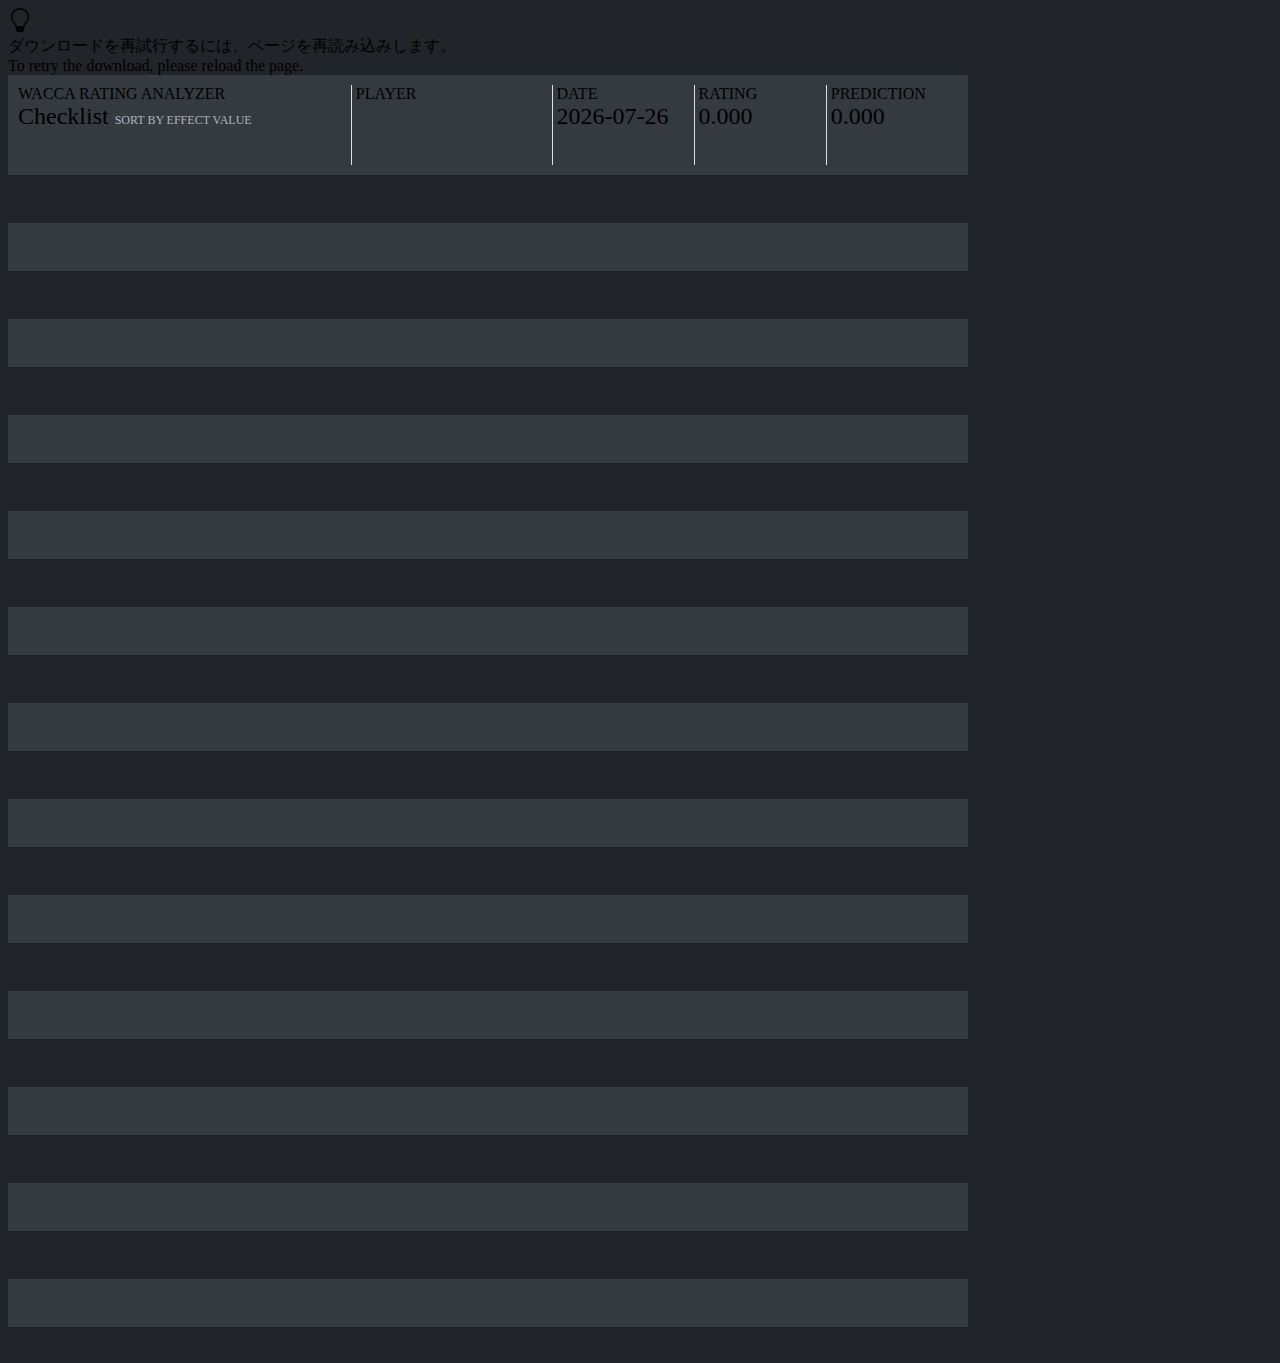
<file: export/checklists.html>
<!doctype html>
<html lang="ja" class="fs-100" style="--bs-body-color: #ffffff; --bs-font-sans-serif: 'BIZ UDPGothic', sans-serif; --bs-font-monospace: 'BIZ UDGothic', monospace;">
    <head>
        <title>WACCA RATING ANALYZER</title>
        <meta charset="utf-8"/>
        <meta name="viewport" content="width=device-width, initial-scale=1"/>
        <meta http-equiv="pragma" content="no-cache"/>
        <meta http-equiv="cache-control" content="no-cache"/>
        <meta http-equiv="expires" content="0"/>
        <meta name="description" content="WACCAのマイページで確認できる情報を元に、レーティングを上昇させる上で便利なデータを確認できるプログラムです。"/>
        <link href="https://cdn.jsdelivr.net/npm/bootstrap@5.1.1/dist/css/bootstrap.min.css" rel="stylesheet" integrity="sha384-F3w7mX95PdgyTmZZMECAngseQB83DfGTowi0iMjiWaeVhAn4FJkqJByhZMI3AhiU" crossorigin="anonymous"/>
        <link href="../css/style.css?date=2022-06-12" rel="stylesheet"/>
        <link rel="preconnect" href="https://fonts.googleapis.com"> 
        <link rel="preconnect" href="https://fonts.gstatic.com" crossorigin> 
        <link href="https://fonts.googleapis.com/css2?family=BIZ+UDGothic&family=BIZ+UDPGothic&display=swap" rel="stylesheet">
        <script defer src="https://cdn.jsdelivr.net/npm/bootstrap@5.1.1/dist/js/bootstrap.bundle.min.js" integrity="sha384-/bQdsTh/da6pkI1MST/rWKFNjaCP5gBSY4sEBT38Q/9RBh9AH40zEOg7Hlq2THRZ" crossorigin="anonymous"></script>
        <script defer src="../js/script.js?date=2022-06-12"></script>
        <script src="https://html2canvas.hertzen.com/dist/html2canvas.js"></script>
    </head>
    <body class="bg-gray-900" onload="generateImage();">
        <script>
            function generateImage() {
                const items = document.querySelectorAll('.canvas-item')
                if (items.length !== 50) {
                    return
                }

                {
                    const name = localStorage.getItem('rating-analyzer-player-name')
                    if (name !== '') {
                        document.querySelector('.canvas-header-player-name').innerHTML = name
                    } else {
                        document.querySelector('.canvas-header-player-name-wrapper').classList.add('invisible')
                    }
                }

                const today = localStorage.getItem('rating-analyzer-image-data-date')
                document.querySelector('.canvas-header-generated-date').innerHTML = today

                const rating = localStorage.getItem('rating-analyzer-current-rating')
                document.querySelector('.canvas-header-current-rating').innerHTML = rating

                const prediction = localStorage.getItem('rating-analyzer-check-list-rating')
                document.querySelector('.canvas-header-guessed-rating').innerHTML = prediction

                let bgStyle

                const imageData = localStorage.getItem('rating-analyzer-image-data-checklists')
                imageData.split('\n').forEach((chart, index) => {
                    const data = chart.split(',')
                    if (data.length !== 9) {
                        return
                    }

                    if (index + 1 > 50) {
                        return
                    }

                    if (data[0] === '0') {
                        bgStyle = 'bg-newer'
                    } else if (data[0] === '1') {
                        bgStyle = 'bg-older'
                    }

                    items[index].innerHTML = `
                        <div class="canvas-item-row font-monospace">
                            <div class="canvas-item-index ${bgStyle} font-sans-serif">
                                <span>${index + 1}</span>
                            </div>
                            <div class="canvas-item-title">
                                <span>${String(data[1]).replaceAll('__', ',')}</span>
                            </div>
                            <div class="canvas-item-goals">
                                <div class="canvas-item-label">GOALS</div>
                                <div class="canvas-item-value text-dimmed">${data[7]}</div>
                            </div>
                            <div class="canvas-item-effect">
                                <div class="canvas-item-label">EFFECT</div>
                                <div class="canvas-item-value text-magenta text-shadow-black">${data[8]}</div>
                            </div>
                        </div>
                        <div class="canvas-item-row font-monospace">
                            <div class="canvas-item-index">
                            </div>
                            <div class="canvas-item-difficulty badge border px-0 ${String(data[2]).match(/^[a-z]+/gi)[0].toLowerCase()} fw-normal">
                                <span>${data[2]}</span>
                            </div>
                            <div class="canvas-item-constant">
                                <div class="canvas-item-label">CONST</div>
                                <div class="canvas-item-value">${data[4]}</div>
                            </div>
                            <div class="canvas-item-modifier">
                                <div class="canvas-item-label">MODIFIER</div>
                                <div class="canvas-item-value">${data[5]}</div>
                            </div>
                            <div class="canvas-item-score">
                                <div class="canvas-item-label">SCORE</div>
                                <div class="canvas-item-value">${data[3]}</div>
                            </div>
                            <div class="canvas-item-rating">
                                <div class="canvas-item-label">RATING</div>
                                <div class="canvas-item-value">${data[6]}</div>
                            </div>
                        </div>`
                    .replaceAll(/(^ {24}|^\n)/gm, '').replaceAll('\n', '')

                })

                html2canvas(document.querySelector('.canvas-pallet')).then(canvas => { 
                    const image = document.createElement('a')
                    image.href = canvas.toDataURL('image/png')
                    image.download = `${today}.png`
                    image.click()
                })
            }
        </script>
        <style>
            .canvas-pallet {
                width: 960px;
                height: 1280px;
                background-color:#343a40!important;
                display: flex;
                justify-content: center;
                overflow: auto;
            }

            .canvas-content {
                width: 100%;
            }

            .canvas-header {
                height: 80px;
                background-color:#343a40!important;
                display: flex;
                padding: 10px;
            }

            .canvas-body {
                height: 1200px;
                display: flex;
            }

            .canvas-col {
                width: 480px;
            }

            .canvas-item {
                height: 48px;
            }

            .canvas-item:nth-child(odd) {
                background-color:#212529!important;
            }

            .canvas-item:nth-child(even) {
                background-color:#343a40!important;
            }

            .canvas-item-row {
                display: flex;
            }

            .canvas-item-index {
                width: 36px;
                height: 24px;
                display: flex;
                justify-content: center;
            }

            .canvas-item-index > span {
                font-size: 16px;
            }

            .canvas-item-title {
                padding-left: 4px;
                padding-right: 4px;
                width: 252px;
                overflow: hidden;
                text-overflow: ellipsis;
                white-space: nowrap;
            }

            .canvas-item-difficulty {
                width: 76px;
                height: 24px;
                margin-left: 4px;
                margin-right: 4px;
            }

            .canvas-item-score,
            .canvas-item-modifier,
            .canvas-item-rating,
            .canvas-item-goals,
            .canvas-item-effect {
                width: 96px;
                display: flex;
            }

            .canvas-item-constant {
                width: 72px;
                display: flex;
            }

            .canvas-item-label {
                color: #adb5bd;
                font-size: 12px;
                line-height: 1.8;
            }

            .canvas-item-value {
                padding-left: 4px;
            }

            .font-sans-serif {
                font-family: var(--bs-font-sans-serif)!important;
            }
        </style>
        <div class="d-flex justify-content-center align-items-center px-1 border-bottom">
            <div class="me-1">
                <svg xmlns="http://www.w3.org/2000/svg" width="24" height="24" fill="currentColor" class="bi-lightbulb" viewBox="0 0 16 16">
                    <path d="M2 6a6 6 0 1 1 10.174 4.31c-.203.196-.359.4-.453.619l-.762 1.769A.5.5 0 0 1 10.5 13a.5.5 0 0 1 0 1 .5.5 0 0 1 0 1l-.224.447a1 1 0 0 1-.894.553H6.618a1 1 0 0 1-.894-.553L5.5 15a.5.5 0 0 1 0-1 .5.5 0 0 1 0-1 .5.5 0 0 1-.46-.302l-.761-1.77a1.964 1.964 0 0 0-.453-.618A5.984 5.984 0 0 1 2 6zm6-5a5 5 0 0 0-3.479 8.592c.263.254.514.564.676.941L5.83 12h4.342l.632-1.467c.162-.377.413-.687.676-.941A5 5 0 0 0 8 1z"/>
                </svg>
            </div>
            <div>
                <div>ダウンロードを再試行するには、ページを再読み込みします。</div>
                <div class="small">To retry the download, please reload the page.</div>
            </div>
        </div>
        <div class="canvas-pallet">
            <div class="canvas-content">
                <div class="canvas-header">
                    <div style="width: 340px;">
                        <div style="font-size: 16px;">WACCA RATING ANALYZER</div>
                        <div style="font-size: 24px;">
                            Checklist
                            <span class="font-monospace" style="font-size: 12px; color: #adb5bd;">SORT BY EFFECT VALUE</span>
                        </div>
                    </div>
                    <div class="canvas-header-player-name-wrapper" style="width: 200px; border-left: 1px solid #dee2e6!important; padding-left: 4px;">
                        <div style="font-size: 16px;">PLAYER</div>
                        <div class="canvas-header-player-name" style="font-size: 24px;">XXXXXXXX</div>
                    </div>
                    <div style="width: 140px; border-left: 1px solid #dee2e6!important; padding-left: 4px;">
                        <div style="font-size: 16px;">DATE</div>
                        <div class="canvas-header-generated-date font-monospace" style="font-size: 24px;">0000-00-00</div>
                    </div>
                    <div style="width: 130px; border-left: 1px solid #dee2e6!important; padding-left: 4px;">
                        <div style="font-size: 16px;">RATING</div>
                        <div class="canvas-header-current-rating font-monospace" style="font-size: 24px;">0000.000</div>
                    </div>
                    <div style="width: 130px; border-left: 1px solid #dee2e6!important; padding-left: 4px;">
                        <div style="font-size: 16px;">PREDICTION</div>
                        <div class="canvas-header-guessed-rating font-monospace" style="font-size: 24px;">0000.000</div>
                    </div>
                </div>
                <div class="canvas-body">
                    <div class="canvas-col">
                        <div class="canvas-item" data-index="1" data-list="newer"></div>
                        <div class="canvas-item" data-index="2" data-list="newer"></div>
                        <div class="canvas-item" data-index="3" data-list="newer"></div>
                        <div class="canvas-item" data-index="4" data-list="newer"></div>
                        <div class="canvas-item" data-index="5" data-list="newer"></div>
                        <div class="canvas-item" data-index="6" data-list="newer"></div>
                        <div class="canvas-item" data-index="7" data-list="newer"></div>
                        <div class="canvas-item" data-index="8" data-list="newer"></div>
                        <div class="canvas-item" data-index="9" data-list="newer"></div>
                        <div class="canvas-item" data-index="10" data-list="newer"></div>
                        <div class="canvas-item" data-index="11" data-list="newer"></div>
                        <div class="canvas-item" data-index="12" data-list="newer"></div>
                        <div class="canvas-item" data-index="13" data-list="newer"></div>
                        <div class="canvas-item" data-index="14" data-list="newer"></div>
                        <div class="canvas-item" data-index="15" data-list="newer"></div>
                        <div class="canvas-item" data-index="16" data-list="older"></div>
                        <div class="canvas-item" data-index="17" data-list="older"></div>
                        <div class="canvas-item" data-index="18" data-list="older"></div>
                        <div class="canvas-item" data-index="19" data-list="older"></div>
                        <div class="canvas-item" data-index="20" data-list="older"></div>
                        <div class="canvas-item" data-index="21" data-list="older"></div>
                        <div class="canvas-item" data-index="22" data-list="older"></div>
                        <div class="canvas-item" data-index="23" data-list="older"></div>
                        <div class="canvas-item" data-index="24" data-list="older"></div>
                        <div class="canvas-item" data-index="25" data-list="older"></div>
                    </div>
                    <div class="canvas-col border-start">
                        <div class="canvas-item" data-index="26" data-list="older"></div>
                        <div class="canvas-item" data-index="27" data-list="older"></div>
                        <div class="canvas-item" data-index="28" data-list="older"></div>
                        <div class="canvas-item" data-index="29" data-list="older"></div>
                        <div class="canvas-item" data-index="30" data-list="older"></div>
                        <div class="canvas-item" data-index="31" data-list="older"></div>
                        <div class="canvas-item" data-index="32" data-list="older"></div>
                        <div class="canvas-item" data-index="33" data-list="older"></div>
                        <div class="canvas-item" data-index="34" data-list="older"></div>
                        <div class="canvas-item" data-index="35" data-list="older"></div>
                        <div class="canvas-item" data-index="36" data-list="older"></div>
                        <div class="canvas-item" data-index="37" data-list="older"></div>
                        <div class="canvas-item" data-index="38" data-list="older"></div>
                        <div class="canvas-item" data-index="39" data-list="older"></div>
                        <div class="canvas-item" data-index="40" data-list="older"></div>
                        <div class="canvas-item" data-index="41" data-list="older"></div>
                        <div class="canvas-item" data-index="42" data-list="older"></div>
                        <div class="canvas-item" data-index="43" data-list="older"></div>
                        <div class="canvas-item" data-index="44" data-list="older"></div>
                        <div class="canvas-item" data-index="45" data-list="older"></div>
                        <div class="canvas-item" data-index="46" data-list="older"></div>
                        <div class="canvas-item" data-index="47" data-list="older"></div>
                        <div class="canvas-item" data-index="48" data-list="older"></div>
                        <div class="canvas-item" data-index="49" data-list="older"></div>
                        <div class="canvas-item" data-index="50" data-list="older"></div>
                    </div>
                </div>
            </div>
        </div>
    </body>
</html>
</file>
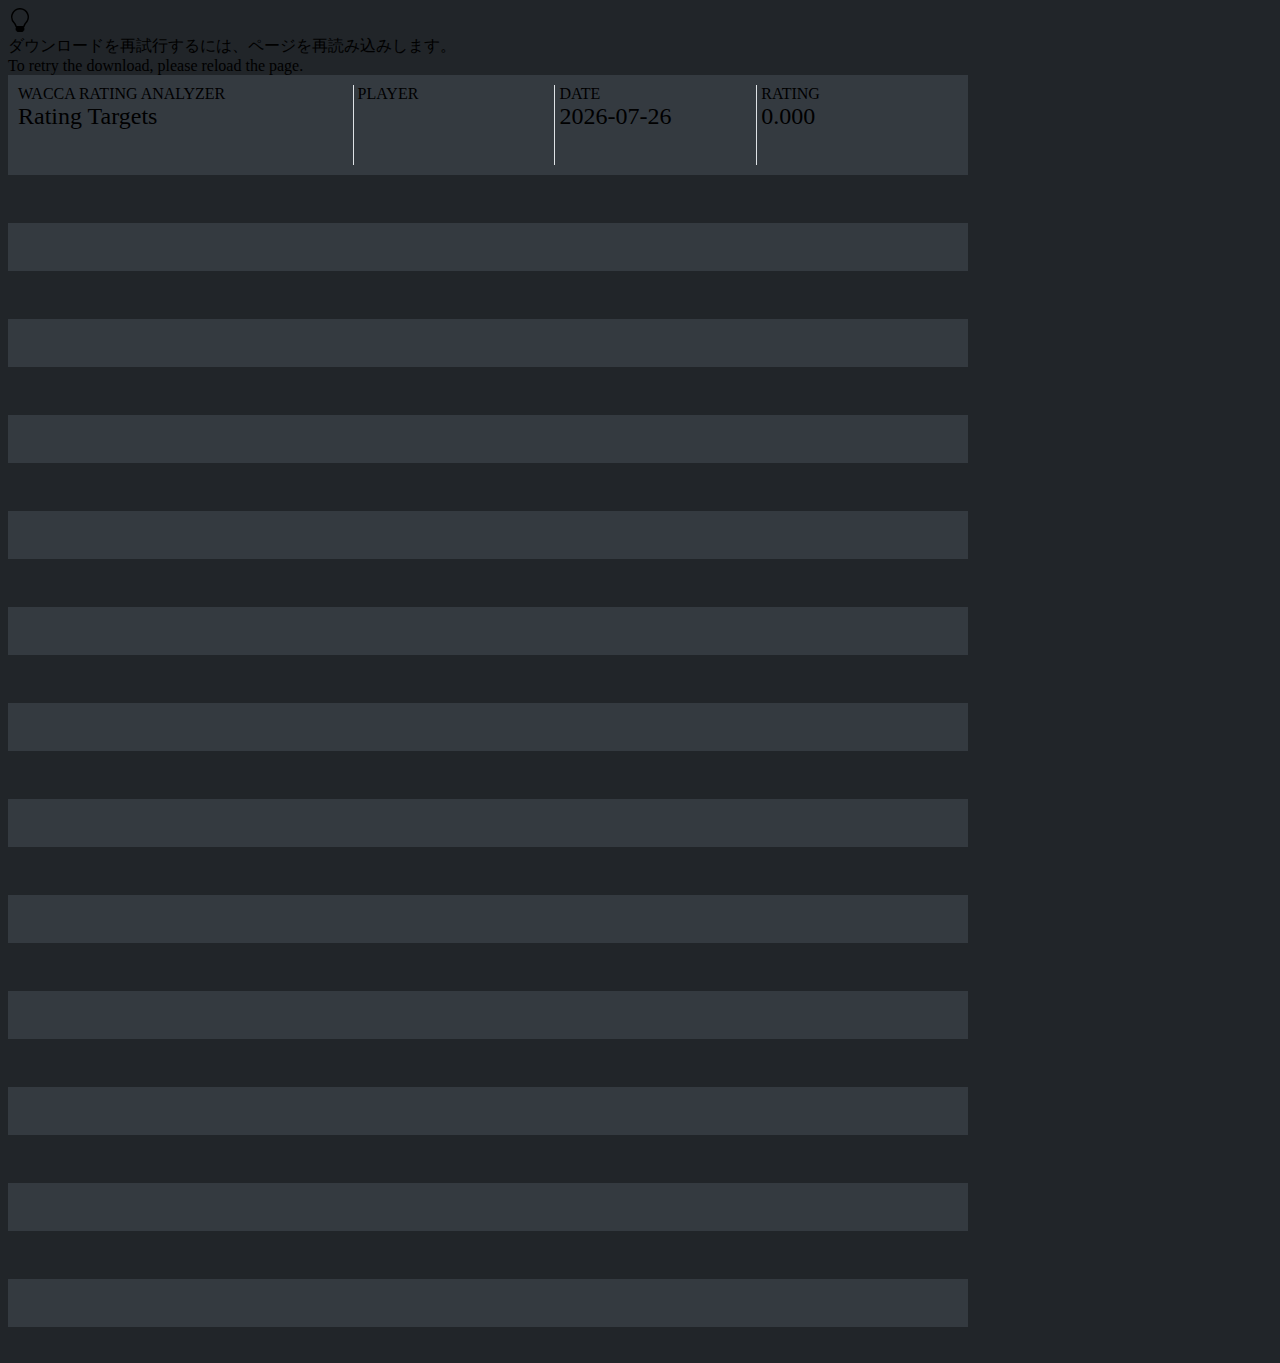
<file: export/targets.html>
<!doctype html>
<html lang="ja" class="fs-100" style="--bs-body-color: #ffffff; --bs-font-sans-serif: 'BIZ UDPGothic', sans-serif; --bs-font-monospace: 'BIZ UDGothic', monospace;">
    <head>
        <title>WACCA RATING ANALYZER</title>
        <meta charset="utf-8"/>
        <meta name="viewport" content="width=device-width, initial-scale=1"/>
        <meta http-equiv="pragma" content="no-cache"/>
        <meta http-equiv="cache-control" content="no-cache"/>
        <meta http-equiv="expires" content="0"/>
        <meta name="description" content="WACCAのマイページで確認できる情報を元に、レーティングを上昇させる上で便利なデータを確認できるプログラムです。"/>
        <link href="https://cdn.jsdelivr.net/npm/bootstrap@5.1.1/dist/css/bootstrap.min.css" rel="stylesheet" integrity="sha384-F3w7mX95PdgyTmZZMECAngseQB83DfGTowi0iMjiWaeVhAn4FJkqJByhZMI3AhiU" crossorigin="anonymous"/>
        <link href="../css/style.css?date=2022-06-12" rel="stylesheet"/>
        <link rel="preconnect" href="https://fonts.googleapis.com"> 
        <link rel="preconnect" href="https://fonts.gstatic.com" crossorigin> 
        <link href="https://fonts.googleapis.com/css2?family=BIZ+UDGothic&family=BIZ+UDPGothic&display=swap" rel="stylesheet">
        <script defer src="https://cdn.jsdelivr.net/npm/bootstrap@5.1.1/dist/js/bootstrap.bundle.min.js" integrity="sha384-/bQdsTh/da6pkI1MST/rWKFNjaCP5gBSY4sEBT38Q/9RBh9AH40zEOg7Hlq2THRZ" crossorigin="anonymous"></script>
        <script defer src="../js/script.js?date=2022-06-12"></script>
        <script src="https://html2canvas.hertzen.com/dist/html2canvas.js"></script>
    </head>
    <body class="bg-gray-900" onload="generateImage();">
        <script>
            function generateImage() {
                const items = document.querySelectorAll('.canvas-item')
                if (items.length !== 50) {
                    return
                }

                {
                    const name = localStorage.getItem('rating-analyzer-player-name')
                    if (name !== '') {
                        document.querySelector('.canvas-header-player-name').innerHTML = name
                    } else {
                        document.querySelector('.canvas-header-player-name-wrapper').classList.add('invisible')
                    }
                }

                const today = localStorage.getItem('rating-analyzer-image-data-date')
                document.querySelector('.canvas-header-generated-date').innerHTML = today

                const rating = localStorage.getItem('rating-analyzer-current-rating')
                document.querySelector('.canvas-header-current-rating').innerHTML = rating

                let newerIndex = 0, olderIndex = 0, fixedIndex, bgStyle
                
                const imageData = localStorage.getItem('rating-analyzer-image-data-targets')
                imageData.split('\n').forEach((chart, index) => {
                    const data = chart.split(',')
                    if (data.length !== 7) {
                        return
                    }

                    if (data[0] === '0') {
                        newerIndex++
                        fixedIndex = newerIndex
                        bgStyle = 'bg-newer'
                    } else if (data[0] === '1') {
                        olderIndex++
                        fixedIndex = olderIndex
                        bgStyle = 'bg-older'
                    }

                    items[index].innerHTML = `
                        <div class="canvas-item-row">
                            <div class="canvas-item-index ${bgStyle}">
                                <span>${fixedIndex}</span>
                            </div>
                            <div class="canvas-item-title">
                                <span>${String(data[1]).replaceAll('__', ',')}</span>
                            </div>
                        </div>
                        <div class="canvas-item-row font-monospace">
                            <div class="canvas-item-index">
                            </div>
                            <div class="canvas-item-difficulty badge border px-0 ${String(data[2]).match(/^[a-z]+/gi)[0].toLowerCase()} fw-normal">
                                <span>${data[2]}</span>
                            </div>
                            <div class="canvas-item-score">
                                <div class="canvas-item-label">SCORE</div>
                                <div class="canvas-item-value">${data[3]}</div>
                            </div>
                            <div class="canvas-item-constant">
                                <div class="canvas-item-label">CONST</div>
                                <div class="canvas-item-value">${data[4]}</div>
                            </div>
                            <div class="canvas-item-modifier">
                                <div class="canvas-item-label">MODIFIER</div>
                                <div class="canvas-item-value">${data[5]}</div>
                            </div>
                            <div class="canvas-item-rating">
                                <div class="canvas-item-label">RATING</div>
                                <div class="canvas-item-value">${data[6]}</div>
                            </div>
                        </div>`
                    .replaceAll(/(^ {24}|^\n)/gm, '').replaceAll('\n', '')

                })

                html2canvas(document.querySelector('.canvas-pallet')).then(canvas => { 
                    const image = document.createElement('a')
                    image.href = canvas.toDataURL('image/png')
                    image.download = `${today}.png`
                    image.click()
                })
            }
        </script>
        <style>
            .canvas-pallet {
                width: 960px;
                height: 1280px;
                background-color:#343a40!important;
                display: flex;
                justify-content: center;
                overflow: auto;
            }

            .canvas-content {
                width: 100%;
            }

            .canvas-header {
                height: 80px;
                background-color:#343a40!important;
                display: flex;
                padding: 10px;
            }

            .canvas-body {
                height: 1200px;
                display: flex;
            }

            .canvas-col {
                width: 480px;
            }

            .canvas-item {
                height: 48px;
            }

            .canvas-item:nth-child(odd) {
                background-color:#212529!important;
            }

            .canvas-item:nth-child(even) {
                background-color:#343a40!important;
            }

            .canvas-item-row {
                display: flex;
            }

            .canvas-item-index {
                width: 36px;
                height: 24px;
                display: flex;
                justify-content: center;
            }

            .canvas-item-index > span {
                font-size: 16px;
            }

            .canvas-item-title {
                padding-left: 4px;
                padding-right: 4px;
                width: 444px;
                overflow: hidden;
                text-overflow: ellipsis;
                white-space: nowrap;
            }

            .canvas-item-difficulty {
                width: 76px;
                height: 24px;
                margin-left: 4px;
                margin-right: 4px;
            }

            .canvas-item-score,
            .canvas-item-modifier,
            .canvas-item-rating {
                width: 96px;
                display: flex;
            }

            .canvas-item-constant {
                width: 72px;
                display: flex;
            }

            .canvas-item-label {
                color: #adb5bd;
                font-size: 12px;
                line-height: 1.8;
            }

            .canvas-item-value {
                padding-left: 4px;
            }

            .font-sans-serif {
                font-family: var(--bs-font-sans-serif)!important;
            }
        </style>
        <div class="d-flex justify-content-center align-items-center px-1 border-bottom">
            <div class="me-1">
                <svg xmlns="http://www.w3.org/2000/svg" width="24" height="24" fill="currentColor" class="bi-lightbulb" viewBox="0 0 16 16">
                    <path d="M2 6a6 6 0 1 1 10.174 4.31c-.203.196-.359.4-.453.619l-.762 1.769A.5.5 0 0 1 10.5 13a.5.5 0 0 1 0 1 .5.5 0 0 1 0 1l-.224.447a1 1 0 0 1-.894.553H6.618a1 1 0 0 1-.894-.553L5.5 15a.5.5 0 0 1 0-1 .5.5 0 0 1 0-1 .5.5 0 0 1-.46-.302l-.761-1.77a1.964 1.964 0 0 0-.453-.618A5.984 5.984 0 0 1 2 6zm6-5a5 5 0 0 0-3.479 8.592c.263.254.514.564.676.941L5.83 12h4.342l.632-1.467c.162-.377.413-.687.676-.941A5 5 0 0 0 8 1z"/>
                </svg>
            </div>
            <div>
                <div>ダウンロードを再試行するには、ページを再読み込みします。</div>
                <div class="small">To retry the download, please reload the page.</div>
            </div>
        </div>
        <div class="canvas-pallet">
            <div class="canvas-content">
                <div class="canvas-header">
                    <div style="width: 340px;">
                        <div style="font-size: 16px;">WACCA RATING ANALYZER</div>
                        <div style="font-size: 24px;">Rating Targets</div>
                    </div>
                    <div class="canvas-header-player-name-wrapper" style="width: 200px; border-left: 1px solid #dee2e6!important; padding-left: 4px;">
                        <div style="font-size: 16px;">PLAYER</div>
                        <div class="canvas-header-player-name" style="font-size: 24px;">XXXXXXXX</div>
                    </div>
                    <div style="width: 200px; border-left: 1px solid #dee2e6!important; padding-left: 4px;">
                        <div style="font-size: 16px;">DATE</div>
                        <div class="canvas-header-generated-date" style="font-size: 24px;">0000-00-00</div>
                    </div>
                    <div style="width: 200px; border-left: 1px solid #dee2e6!important; padding-left: 4px;">
                        <div style="font-size: 16px;">RATING</div>
                        <div class="canvas-header-current-rating" style="font-size: 24px;">0000.000</div>
                    </div>
                </div>
                <div class="canvas-body">
                    <div class="canvas-col">
                        <div class="canvas-item" data-index="1" data-list="newer"></div>
                        <div class="canvas-item" data-index="2" data-list="newer"></div>
                        <div class="canvas-item" data-index="3" data-list="newer"></div>
                        <div class="canvas-item" data-index="4" data-list="newer"></div>
                        <div class="canvas-item" data-index="5" data-list="newer"></div>
                        <div class="canvas-item" data-index="6" data-list="newer"></div>
                        <div class="canvas-item" data-index="7" data-list="newer"></div>
                        <div class="canvas-item" data-index="8" data-list="newer"></div>
                        <div class="canvas-item" data-index="9" data-list="newer"></div>
                        <div class="canvas-item" data-index="10" data-list="newer"></div>
                        <div class="canvas-item" data-index="11" data-list="newer"></div>
                        <div class="canvas-item" data-index="12" data-list="newer"></div>
                        <div class="canvas-item" data-index="13" data-list="newer"></div>
                        <div class="canvas-item" data-index="14" data-list="newer"></div>
                        <div class="canvas-item" data-index="15" data-list="newer"></div>
                        <div class="canvas-item" data-index="16" data-list="older"></div>
                        <div class="canvas-item" data-index="17" data-list="older"></div>
                        <div class="canvas-item" data-index="18" data-list="older"></div>
                        <div class="canvas-item" data-index="19" data-list="older"></div>
                        <div class="canvas-item" data-index="20" data-list="older"></div>
                        <div class="canvas-item" data-index="21" data-list="older"></div>
                        <div class="canvas-item" data-index="22" data-list="older"></div>
                        <div class="canvas-item" data-index="23" data-list="older"></div>
                        <div class="canvas-item" data-index="24" data-list="older"></div>
                        <div class="canvas-item" data-index="25" data-list="older"></div>
                    </div>
                    <div class="canvas-col border-start">
                        <div class="canvas-item" data-index="26" data-list="older"></div>
                        <div class="canvas-item" data-index="27" data-list="older"></div>
                        <div class="canvas-item" data-index="28" data-list="older"></div>
                        <div class="canvas-item" data-index="29" data-list="older"></div>
                        <div class="canvas-item" data-index="30" data-list="older"></div>
                        <div class="canvas-item" data-index="31" data-list="older"></div>
                        <div class="canvas-item" data-index="32" data-list="older"></div>
                        <div class="canvas-item" data-index="33" data-list="older"></div>
                        <div class="canvas-item" data-index="34" data-list="older"></div>
                        <div class="canvas-item" data-index="35" data-list="older"></div>
                        <div class="canvas-item" data-index="36" data-list="older"></div>
                        <div class="canvas-item" data-index="37" data-list="older"></div>
                        <div class="canvas-item" data-index="38" data-list="older"></div>
                        <div class="canvas-item" data-index="39" data-list="older"></div>
                        <div class="canvas-item" data-index="40" data-list="older"></div>
                        <div class="canvas-item" data-index="41" data-list="older"></div>
                        <div class="canvas-item" data-index="42" data-list="older"></div>
                        <div class="canvas-item" data-index="43" data-list="older"></div>
                        <div class="canvas-item" data-index="44" data-list="older"></div>
                        <div class="canvas-item" data-index="45" data-list="older"></div>
                        <div class="canvas-item" data-index="46" data-list="older"></div>
                        <div class="canvas-item" data-index="47" data-list="older"></div>
                        <div class="canvas-item" data-index="48" data-list="older"></div>
                        <div class="canvas-item" data-index="49" data-list="older"></div>
                        <div class="canvas-item" data-index="50" data-list="older"></div>
                    </div>
                </div>
            </div>
        </div>
    </body>
</html>
</file>
<file: css/style.css>
/* General elements */

body {
    -webkit-text-size-adjust: 100%;
}

.h1, .h2, .h3, .h4, .h5, .h6, h1, h2, h3, h4, h5, h6 {
    font-weight: 700;
    margin: 0;
}

hr {
    opacity: 1;
}


/* Text */

.text-heading {
    font-weight: normal;
}

.text-cyan {
    --bs-text-opacity: 1;
    color: rgba(var(--bs-info-rgb),var(--bs-text-opacity))!important;
}

.text-magenta {
    --bs-text-opacity: 1;
    color: rgba(214,51,132,var(--bs-text-opacity))!important;
}

.text-chromatic {
    text-shadow: #0dcaf0 -2px 0, #d63384 2px 0;
}

.text-shadow-black {
    text-shadow: #000000 0 0.1rem, #000000 0 0.1rem 0.15rem;
}

.text-shadow-white {
    text-shadow: #ffffff 0 0.1rem, #ffffff 0 0.1rem 0.15rem;
}

.text-dimmed {
    color: #adb5bd;
}

.text-gray-100 {
    color: #f8f9fa;
}

.text-gray-200 {
    color: #e9ecef;
}

.text-gray-300 {
    color: #dee2e6;
}

.text-gray-400 {
    color: #ced4da;
}

.text-gray-500 {
    color: #adb5bd;
}

.text-gray-600 {
    color: #6c757d;
}

.text-gray-700 {
    color: #495057;
}

.text-gray-800 {
    color: #343a40;
}

.text-gray-900 {
    color: #212529;
}


/* Display scale */

html.fs-100 {
    font-size: 100%;
}

html.fs-95 {
    font-size: 95%;
}

html.fs-90 {
    font-size: 90%;
}

html.fs-85 {
    font-size: 85%;
}

html.fs-80 {
    font-size: 80%;
}

html.fs-75 {
    font-size: 75%;
}

html.fs-70 {
    font-size: 70%;
}

html.fs-65 {
    font-size: 65%;
}

html.fs-60 {
    font-size: 60%;
}

html.fs-55 {
    font-size: 55%;
}

html.fs-50 {
    font-size: 50%;
}


/* Badge */

.badge {
    padding: .2rem .4rem;
    font-size: .75rem;
    vertical-align: middle;
}

.badge.difficulty {
    width: 100%;
}

.badge.normal {
    background-color: #009de6;
    text-shadow: #000000 0 0.1rem, #000000 0 0.1rem 0.15rem;
}

.badge.hard {
    background-color: #fed131;
    text-shadow: #000000 0 0.1rem, #000000 0 0.1rem 0.15rem;
}

.badge.expert {
    background-color: #fa0c98;
    text-shadow: #000000 0 0.1rem, #000000 0 0.1rem 0.15rem;
}

.badge.inferno {
    background-color: #4a004f;
    text-shadow: #000000 0 0.1rem, #000000 0 0.1rem 0.15rem;
}

.badge.inferno-15 {
    background-color: #4a004f;
    text-shadow: #000000 0 0.1rem, #000000 0 0.1rem 0.15rem;
    box-shadow: inset 0 0 .5rem var(--bs-danger);
    border-color: var(--bs-danger)!important;
}

.badge-max {
    text-shadow: #000000 0 0.1rem, #000000 0 0.1rem 0.15rem;
}

.filter-targets {
    background-color: #055160;
}

.filter-candidates {
    background-color: #561435;
}

.filter-others {
    background-color: #212529;
}


/* Form */

.form-select-light {
    background-image: url("data:image/svg+xml,%3csvg xmlns='http://www.w3.org/2000/svg' viewBox='0 0 16 16'%3e%3cpath fill='none' stroke='%23ffffff' stroke-linecap='round' stroke-linejoin='round' stroke-width='2' d='M2 5l6 6 6-6'/%3e%3c/svg%3e");
}

.form-control.playdata {
    height: 6.25rem;
}

.form-control:focus {
    box-shadow: 0 0 0 .25rem #ffffff;
}

.form-control.is-invalid, .was-validated .form-control:invalid {
    background-image: url("data:image/svg+xml,%3csvg xmlns='http://www.w3.org/2000/svg' viewBox='0 0 12 12' width='12' height='12' fill='none' stroke='%23d63384'%3e%3ccircle cx='6' cy='6' r='4.5'/%3e%3cpath stroke-linejoin='round' d='M5.8 3.6h.4L6 6.5z'/%3e%3ccircle cx='6' cy='8.2' r='.6' fill='%23d63384' stroke='none'/%3e%3c/svg%3e");
}

.form-control.is-invalid:focus, .was-validated .form-control:invalid:focus {
    border-color: #d63384;
    box-shadow: 0 0 0 .25rem #d63384;
}

.invalid-feedback {
    color: #d63384;
}

.form-control.is-valid, .was-validated .form-control:valid {
    background-image: url("data:image/svg+xml,%3csvg xmlns='http://www.w3.org/2000/svg' viewBox='0 0 8 8'%3e%3cpath fill='%23ffffff' d='M2.3 6.73L.6 4.53c-.4-1.04.46-1.4 1.1-.8l1.1 1.4 3.4-3.8c.6-.63 1.6-.27 1.2.7l-4 4.6c-.43.5-.8.4-1.1.1z'/%3e%3c/svg%3e");
}

.form-control.is-valid:focus, .was-validated .form-control:valid:focus {
    border-color: #ffffff;
    box-shadow: 0 0 0 .25rem #ffffff;
}

.valid-feedback {
    color: #ffffff;
}

.btn-white {
    color: var(--bs-dark);
    background-color: var(--bs-white);
}

.btn-white:hover {
    color: var(--bs-white);
    background-color: var(--bs-dark);
    box-shadow: 0 0 0 1px var(--bs-white);
}

.btn-close {
    background: transparent url("data:image/svg+xml,%3csvg xmlns='http://www.w3.org/2000/svg' viewBox='0 0 16 16' fill='%23ffffff'%3e%3cpath d='M.293.293a1 1 0 011.414 0L8 6.586 14.293.293a1 1 0 111.414 1.414L9.414 8l6.293 6.293a1 1 0 01-1.414 1.414L8 9.414l-6.293 6.293a1 1 0 01-1.414-1.414L6.586 8 .293 1.707a1 1 0 010-1.414z'/%3e%3c/svg%3e") center/1em auto no-repeat;
}

.btn-check:not(:checked):not(:hover) + .btn-dim {
    color: #0000007f;
}

.form-select:focus {
    box-shadow: none;
    border: 0;
}

.form-select {
    background-image: url("data:image/svg+xml,%3csvg xmlns='http://www.w3.org/2000/svg' viewBox='0 0 16 16'%3e%3cpath fill='none' stroke='%237f7f7f' stroke-linecap='round' stroke-linejoin='round' stroke-width='2' d='M2 5l6 6 6-6'/%3e%3c/svg%3e");
    background-size: 1rem 0.75rem;
    transition: color .15s ease-in-out,background-color .15s ease-in-out,border-color .15s ease-in-out,box-shadow .15s ease-in-out;
}

.hover-text-magenta:hover {
    transition: color .15s;
    color: #d63384;
}

.form-check-input-red:checked {
    background-color: var(--bs-red);
    border-color: var(--bs-red);
}

.form-check {
    margin-bottom: 0;
}


/* Rate class */

.text-clip {
    color: transparent;
    background-clip: text;
    -webkit-background-clip: text;
}

.bg-plain {
    background-color: #adb5bd;
}

.bg-navy {
    background-color: #0d6efd;
}

.bg-yellow {
    background-color: #ffc107;
}

.bg-red {
    background-color: #d63384;
}

.bg-purple {
    background-color: #6f42c1;
}

.bg-blue {
    background-image: linear-gradient(45deg, #c0feff, #00beec, #c0feff);
}

.bg-silver {
    background-image: linear-gradient(45deg, #eaffff, #aaaaaa, #eaffff);
}

.bg-gold {
    background-image: linear-gradient(45deg, #eee100, #ffb100, #eee100);
}

.bg-rainbow {
    background-image: linear-gradient(45deg, #ff008a, #d2e717, #00ffeb);
}

.bg-heading {
    background-image: linear-gradient(75deg, #d63384 20%, #ffffff 30% 70%, #0dcaf0 80%);
}

.bg-older {
    background-image: linear-gradient(45deg, #ab296a 25%, #d63384 25%, #d63384 50%, #ab296a 50%, #ab296a 75%, #d63384 75%, #d63384);
    background-size: 1rem 1rem;
}

.bg-newer {
    background-image: linear-gradient(45deg, #59359a 25%, #6f42c1 25%, #6f42c1 50%, #59359a 50%, #59359a 75%, #6f42c1 75%, #6f42c1);
    background-size: 1rem 1rem;
}

.bg-lt-950 {
    background-color: #adb5bd;
}

.bg-is-950 {
    background-color: #ffc107;
}

.bg-is-960 {
    background-color: #fd7e14;
}

.bg-is-970 {
    background-color: #dc3545;
}

.bg-is-980 {
    background-color: #6f42c1;
}

.bg-ge-990 {
    background-color: #0d6efd;
}

.text-lt-950 {
    color: #ced4da;
}

.text-is-950 {
    color: #ffcd39;
}

.text-is-960 {
    color: #fd9843;
}

.text-is-970 {
    color: #e35d6a;
}

.text-is-980 {
    color: #8c68cd;
}

.text-ge-990 {
    color: #3d8bfd;
}


/* Genre */
.bg-anime {
    background-color: #3a82ce;
}

.bg-vocaloid {
    background-color: #0195a9;
}

.bg-touhou {
    background-color: #fe002e;
}

.bg-musical {
    background-color: #ff7f1e;
}

.bg-variety {
    background-color: #21c763;
}

.bg-original {
    background-color: #fa0073;
}

.bg-tanoc {
    background-color: #262522;
}


/* Table */

tr {
    --bs-table-bg: #212529;
}

tr.table-targets {
    --bs-table-bg: #055160;
    border-color: #087990;
    color: #ffffff;
}

tr.table-candidates {
    --bs-table-bg: #561435;
    border-color: #801f4f;
}

tr.table-dethrone {
    --bs-table-bg: #6c757d;
    --bs-table-striped-bg: #6c757d;
}

.sticky-column:not(.sticky-disabled) {
    position: sticky;
    left: 0rem;
    z-index: 2;
    word-wrap: break-word;
    max-width: calc((100vw - 3rem - 2px) / 2);
    overflow-x: hidden;
    background-color: var(--bs-table-bg);
}

.sticky-row:not(.sticky-disabled) {
    position: sticky;
    top: 0rem;
    z-index: 3;
}

a.rate-increase {
    color: #000000;
    background-color: #ffffff;
    text-decoration-line: none;
}

a.rate-increase:hover {
    box-shadow: 0 0 0 2px var(--bs-pink);
    transition: box-shadow .15s ease-in-out;
}

a.multi-rate-selected {
    color: #ffffff;
    background-color: #d63384;
    text-decoration-line: none;
}

a.multi-rate-selected:hover {
    box-shadow: 0 0 0 2px var(--bs-white);
    transition: box-shadow .15s ease-in-out;
}

.increase::before {
    content: '+';
}

.chart-list.table-responsive > table {
    min-width: 75rem;
}

.table > :not(caption) > * > * {
    border-bottom: 0;
}

.list-item--remaining-score::before {
    content: '(';
}

.list-item--remaining-score::after {
    content: ')';
}


/* Box */

.bg-gray-100 {
    background-color:#f8f9fa!important;
}

.bg-gray-200 {
    background-color:#e9ecef!important;
}

.bg-gray-300 {
    background-color:#dee2e6!important;
}

.bg-gray-400 {
    background-color:#ced4da!important;
}

.bg-gray-500 {
    background-color:#adb5bd!important;
}

.bg-gray-600 {
    background-color:#6c757d!important;
}

.bg-gray-700 {
    background-color:#495057!important;
}

.bg-gray-800 {
    background-color:#343a40!important;
}

.bg-gray-900 {
    background-color:#212529!important;
}

.bg-cyan {
    background-color: #0dcaf0!important;
}

.border-cyan {
    border-color: #0dcaf0!important;
}

.bg-magenta {
    background-color: #d63384!important;
}

.border-magenta {
    border-color: #d63384!important;
}

.border-purple {
    border-color: #6f42c1!important;
}

.border-black {
    border-color: #000000!important;
}

.box-shadow-black {
    box-shadow: 2px 2px #0000007f;
}

.box-shadow-white {
    box-shadow: 2px 2px #ffffff7f;
}

.box-shadow-none {
    box-shadow: none!important;
}

.box-shadow-hover {
    box-shadow: 0 0 0 1px var(--bs-white);
}

.drop-shadow-black {
    filter: drop-shadow(0 0 1px #000000) drop-shadow(0 0 1px #000000) drop-shadow(0 0 1px #000000);
}

.drop-shadow-white {
    filter: drop-shadow(0 0 1px #ffffff) drop-shadow(0 0 1px #ffffff) drop-shadow(0 0 1px #ffffff);
}

.skew-10 {
    transform: skew(-10deg);
}

.cursor-pointer {
    cursor: pointer;
}

.shadow-inset {
    box-shadow: inset 0 0 .5rem #212529, inset 0 0 .5rem #212529, inset 0 0 .5rem #212529;
}

/* SVGs */

svg.svg-modal-icon {
    width: 4rem!important;
    height: 4rem!important;
}

svg.svg-fs-1 {
    width: calc(1.375rem + 1.5vw)!important;
    height: calc(1.375rem + 1.5vw)!important;
}

svg.svg-fs-2 {
    width: calc(1.325rem + .9vw)!important;
    height: calc(1.325rem + .9vw)!important;
}

svg.svg-fs-3 {
    width: calc(1.3rem + .6vw)!important;
    height: calc(1.3rem + .6vw)!important;
}

svg.svg-fs-4 {
    width: calc(1.275rem + .3vw)!important;
    height: calc(1.275rem + .3vw)!important;
}

svg.svg-fs-5 {
    width: 1.25rem!important;
    height: 1.25rem!important;
}

svg.svg-fs-6 {
    width: 1rem!important;
    height: 1rem!important;
}


/* Bootstrap utils */

.accordion-button::after {
    background-image: url("data:image/svg+xml,%3csvg xmlns='http://www.w3.org/2000/svg' viewBox='0 0 16 16' fill='%23000000'%3e%3cpath fill-rule='evenodd' d='M1.646 4.646a.5.5 0 0 1 .708 0L8 10.293l5.646-5.647a.5.5 0 0 1 .708.708l-6 6a.5.5 0 0 1-.708 0l-6-6a.5.5 0 0 1 0-.708z'/%3e%3c/svg%3e");
}

.accordion-button:not(.collapsed)::after {
    background-image: url("data:image/svg+xml,%3csvg xmlns='http://www.w3.org/2000/svg' viewBox='0 0 16 16' fill='%23000000'%3e%3cpath fill-rule='evenodd' d='M1.646 4.646a.5.5 0 0 1 .708 0L8 10.293l5.646-5.647a.5.5 0 0 1 .708.708l-6 6a.5.5 0 0 1-.708 0l-6-6a.5.5 0 0 1 0-.708z'/%3e%3c/svg%3e");
}

.bi {
    width: 1em;
    height: 1em;
}

.modal-shadow-white {
    box-shadow: 0 0 2rem #ffffff;
}

.modal-shadow-magenta {
    box-shadow: 0 0 2rem #d63384;
}

.modal.fade .modal-dialog {
    transform: translate(0, 50px);
    transition: transform .2s cubic-bezier(0.175, 0.885, 0.32, 1.275);
}

.modal.show .modal-dialog {
    transform: none;
}

.collapsing {
    transition: height .15s ease;
}


/* Display Controls */

@media only screen and (max-width: 575.98px) {
    .d-xs-none {
        display: none!important;
    }

    .d-xs-block {
        display: block!important;
    }

    .d-xs-flex {
        display: flex!important;
    }
}

@media only screen and (max-width: 374.98px) {
    .d-xxs-none {
        display: none!important;
    }

    .d-xxs-block {
        display: block!important;
    }

    .d-xxs-flex {
        display: flex!important;
    }
}

/* Others */

.rotate-turn {
    transition: transform .5s ease;
    transform: rotate(.5turn);
    transform-origin: center center;
}

.box-entry {
    opacity: 0;
}

.chart-list {
    opacity: 0;
}

.opacity-trans-100 {
    opacity: 1;
    transition: opacity .25s ease;
}

.check-list--control {
    width: 0;
    white-space: nowrap;
    overflow: hidden;
}

.check-list--wrapper {
    width: fit-content;
}

.width-trans-100 {
    width: 100%;
    transition: width .15s ease;
}

.pointer-events-none {
    pointer-events: none;
}

.pointer-events-auto {
    pointer-events: auto;
}

.dropdown-menu {
    transform: translate(-50%, 0);
}

.hover-trans-opacity {
    border-radius: .25rem!important;
    transition: box-shadow .25s ease;
}

.hover-trans-opacity:hover {
    box-shadow: inset 1px 1px var(--bs-white), inset 1px -1px var(--bs-white), inset -1px 1px var(--bs-white), inset -1px -1px var(--bs-white);
}

.shadow.hover-trans-opacity:hover {
    box-shadow: 0 .5rem 1rem rgba(0,0,0,.15), inset 1px 1px var(--bs-white), inset -1px -1px var(--bs-white)!important;
}

.vr {
    opacity: 1;
}

.text-blink {
    animation: text-blink .5s ease .5s 2;
}

@keyframes text-blink {
    50% { color: var(--bs-pink); }
    100% { color: currentColor; }
}

.text-transparent {
    color: transparent;
}

.list-item--favorite.favorited .list-item--favorite-fill {
    color: #0d6efd!important;
}

.list-item--favorite.favorited .list-item--favorite-fill .list-item--favorite-line {
    color: #ffffff!important;
}
</file>
